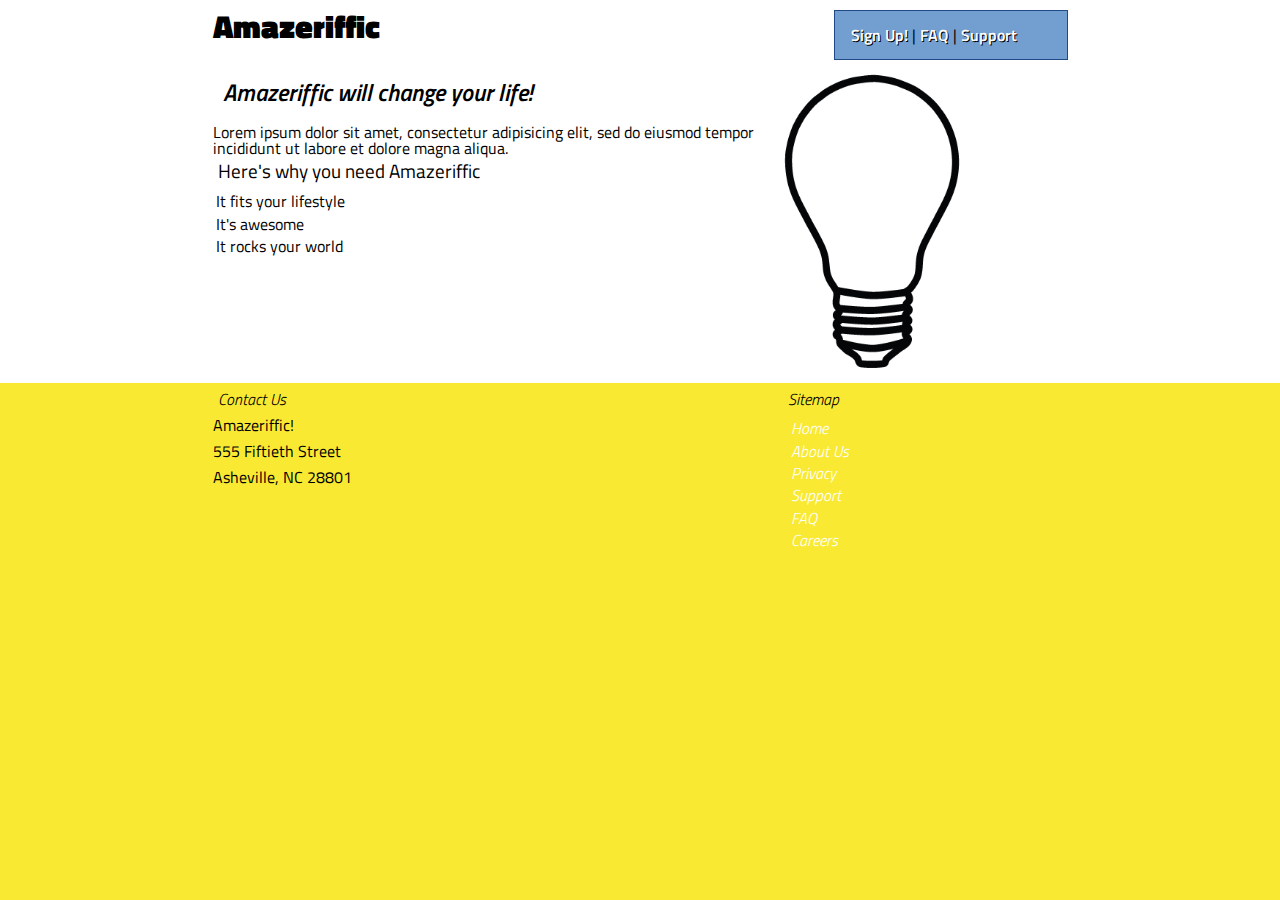
<file: Working/index.html>
<!doctype html>
<html>
  <head>
    <title>Amazeriffic</title>
    <link href="reset.css" rel="stylesheet" type="text/css">
    <link href="https://fonts.googleapis.com/css?family=Titillium+Web:400,900,600italic,300italic" rel="stylesheet" type="text/css">
    <link href="style.css" rel="stylesheet" type="text/css">
  </head>

  <body>
    <header>
      <div class="container">
        <h1>Amazeriffic</h1>
        <nav class="regular">
          <a class="large" href="signup.html">Sign Up!</a> |
          <a class="large" href="faq.html">FAQ</a> |
          <a class="large" href="#">Support</a>
        </nav>
      </div>
    </header>

    <main>
      <div class="container">
        <div class="left">
          <h2>Amazeriffic will change your life!</h2>
          <p>Lorem ipsum dolor sit amet, consectetur adipisicing elit, sed do
             eiusmod tempor incididunt ut labore et dolore magna aliqua.</p>
      
          <h3>Here's why you need Amazeriffic</h3>
          <ul>
            <li>It fits your lifestyle</li>
            <li>It's awesome</li>
            <li>It rocks your world</li>
          </ul>
        </div>

        <div class="right">
          <img src="lightbulb.png">
        </div>
      </div>
    </main>
    
    <footer>
      <div class="container">
        <div class="left">
          <div class="contact">
            <h5>Contact Us</h5>
            <p>Amazeriffic!</p>
            <p>555 Fiftieth Street</p>
            <p>Asheville, NC 28801</p>
          </div>
        </div>
        <div class="sitemap">
          <h5>Sitemap</h5>
          <ul>
            <li><a href="#">Home</a></li>
            <li><a href="#">About Us</a></li>
            <li><a href="#">Privacy</a></li>
            <li><a href="#">Support</a></li>
            <li><a href="faq.html">FAQ</a></li>
            <li><a href="#">Careers</a></li>
          </ul>
        </div>
      </div>
    </footer>
  </body>
</html>
</file>
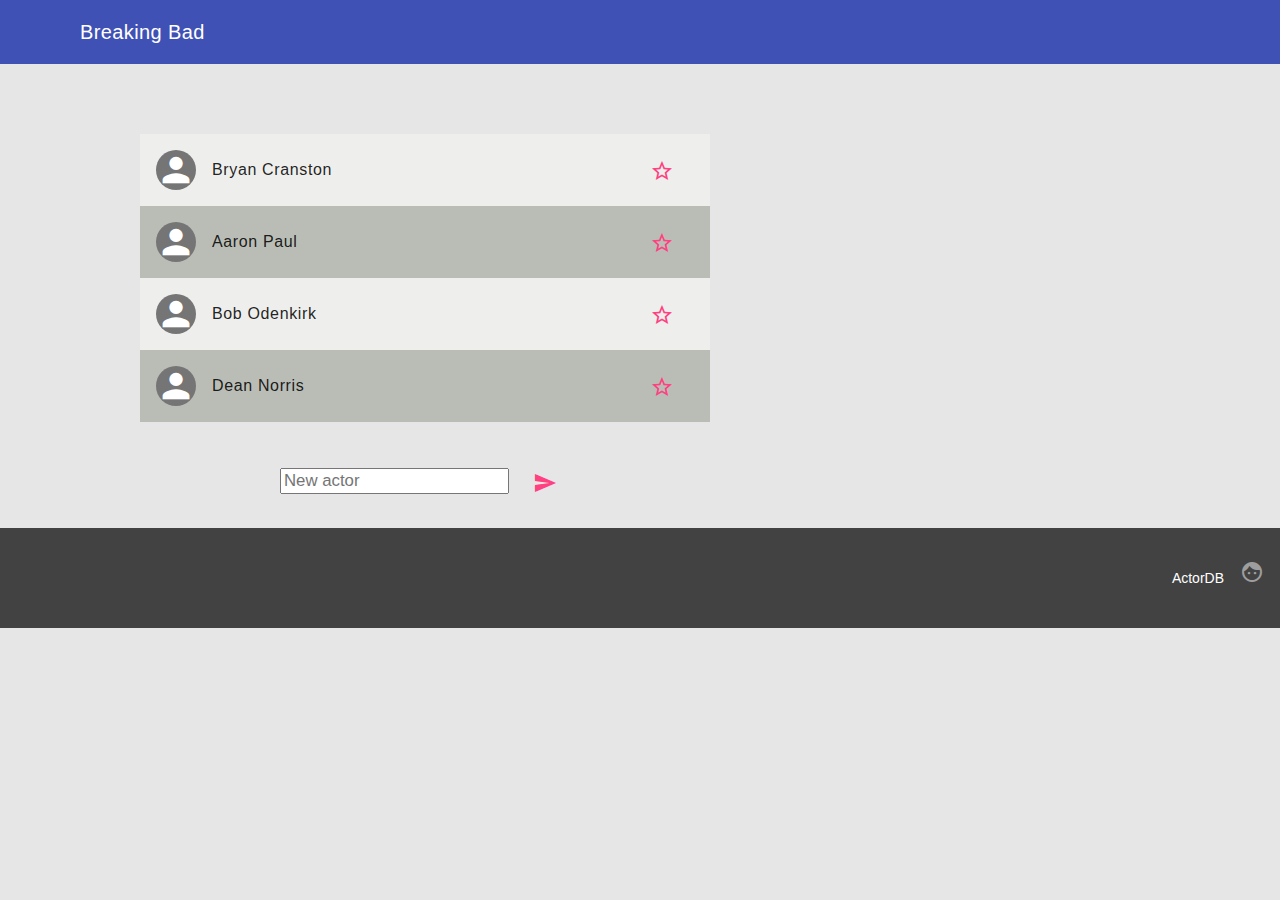
<file: Working/homework4/index.html>
<!doctype html>
<html>
  <head>
    <title>ActorDB :: Breaking Bad</title>
    <link href="reset.css" rel="stylesheet" type="text/css">
    <link href="https://fonts.googleapis.com/icon?family=Material+Icons" rel="stylesheet" type="text/css">
    <link href="mdl/material.min.css" rel="stylesheet" type="text/css">
    <link href="style.css" rel="stylesheet" type="text/css">
  </head>

  <body>
    <div class="mdl-layout mdl-layout--fixed-header mdl-js-layout">
      <header class="mdl-layout__header mdl-layout__header--scroll">
        <div class="mdl-layout__header-row">
          <span class="mdl-layout-title">Breaking Bad</span>
        </div>
      </header>

      <main>
        <div class="actors mdl-list">
          <div class="mdl-list__item">
            <span class="mdl-list__item-primary-content">
              <i class="material-icons mdl-list__item-avatar">person</i>
              <span id="actor1">Bryan Cranston</span>
            </span>
          <button id="star1" class="mdl-button mdl-js-button mdl-button--accent">
            <i id="istar1" class="material-icons">star_border</i>
          </button>
          </div>
          <div class="mdl-list__item">
            <span class="mdl-list__item-primary-content">
              <i class="material-icons mdl-list__item-avatar">person</i>
              <span id="actor2">Aaron Paul</span>
            </span>
          <button id="star2" class="mdl-button mdl-js-button mdl-button--accent">
            <i id="istar2" class="material-icons">star_border</i>
          </button>
          </div>
          <div class="mdl-list__item">
            <span class="mdl-list__item-primary-content">
              <i class="material-icons mdl-list__item-avatar">person</i>
              <span id="actor3">Bob Odenkirk</span>
            </span>
          <button id="star3" class="mdl-button mdl-js-button mdl-button--accent">
            <i id="istar3" class="material-icons">star_border</i>
          </button>
          </div>
          <div class="mdl-list__item">
            <span class="mdl-list__item-primary-content">
              <i class="material-icons mdl-list__item-avatar">person</i>
              <span id="actor4">Dean Norris</span>
            </span>
          <button id="star4" class="mdl-button mdl-js-button mdl-button--accent">
            <i id="istar4" class="material-icons">star_border</i>
          </button>
          </div>
          <div id="container">
          </div>
        </div>

        <div class="form">
          <div class="add-entry">
            <input id="newactor" type="text" placeholder="New actor" />
            <button id="submit" class="mdl-button mdl-js-button mdl-button--accent">
              <i class="material-icons">send</i>
            </button>
          </div>
        </div>
      </main>

      <footer class="mdl-mini-footer">
        <div class="mdl-mini-footer__right-section">
          <div class="mdl-logo">ActorDB</div>
          <i class="material-icons">face</i>
        </div>
      </footer>
    </div>

    <!-- Load JS -->
    <script src="https://code.jquery.com/jquery-2.2.1.min.js"></script>
    <script src="mdl/material.min.js"></script>
    <script src="underscore-min.js"></script>
    <script src="stars.js"></script>
  </body>
</html>
</file>
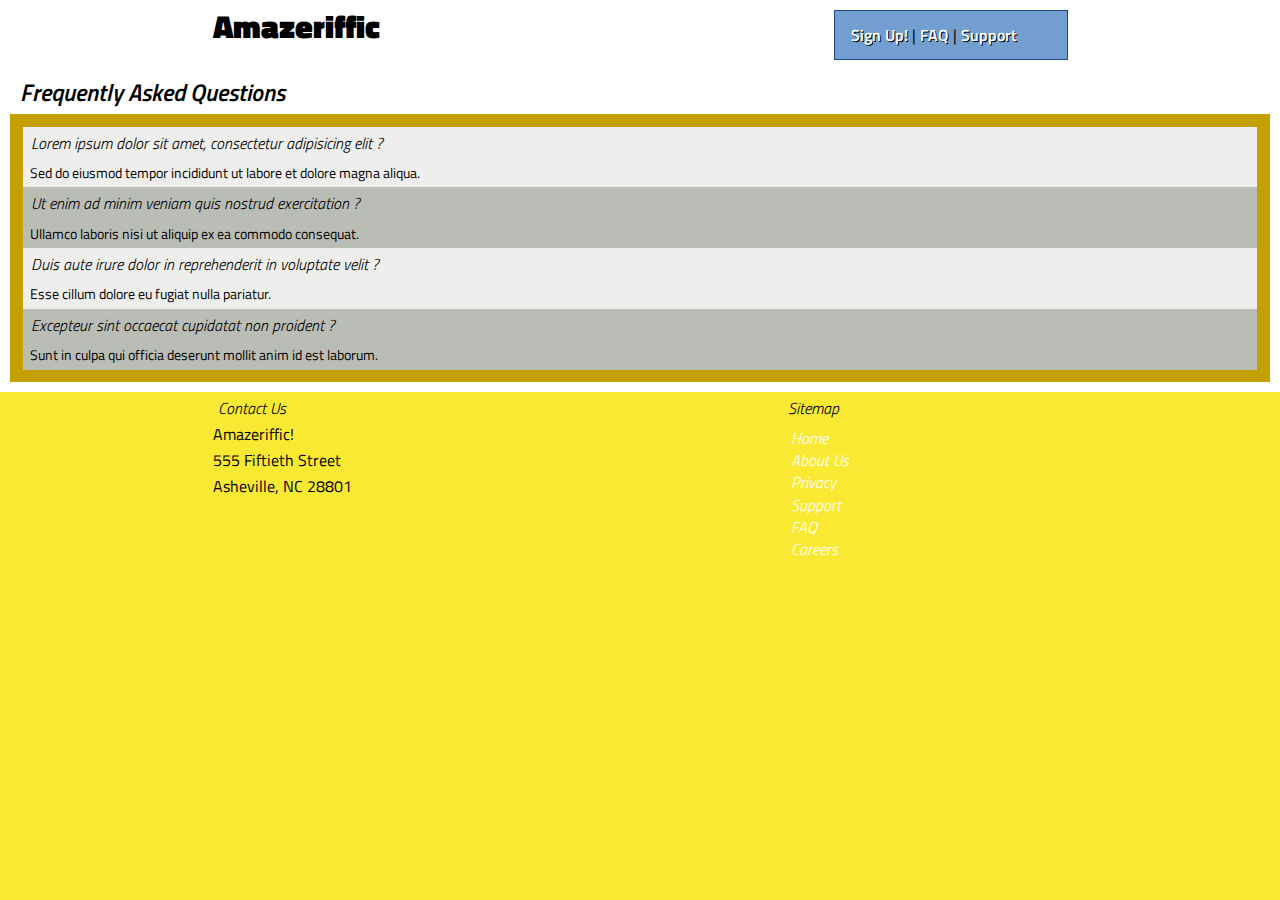
<file: Working/faq.html>
<!doctype html>
<html>
  <head>
    <title>Amazeriffic</title>
    <link href="reset.css" rel="stylesheet" type="text/css">
    <link href="https://fonts.googleapis.com/css?family=Titillium+Web:400,900,600italic,300italic" rel="stylesheet" type="text/css">
    <link href="style.css" rel="stylesheet" type="text/css">
  </head>

  <body>
    <header>
      <div class="container">
        <h1>Amazeriffic</h1>
        <nav class="regular">
          <a href="signup.html">Sign Up!</a> |
          <a href="faq.html">FAQ</a> |
          <a href="#">Support</a>
        </nav>
      </div>
    </header>

    <main>
      <h2>Frequently Asked Questions</h2>
      <div class="content">
        <div class="faq">
          <p class="question">Lorem ipsum dolor sit amet, consectetur adipisicing elit ?</p>
          <p class="answer">Sed do eiusmod tempor incididunt ut labore et dolore magna aliqua.
        </div>
        <div class="faq">
          <p class="question">Ut enim ad minim veniam quis nostrud exercitation ?</p>
          <p class="answer">Ullamco laboris nisi ut aliquip ex ea commodo consequat.</p>
        </div>
        <div class="faq">
          <p class="question">Duis aute irure dolor in reprehenderit in voluptate velit ?</p>
          <p class="answer">Esse cillum dolore eu fugiat nulla pariatur.</p>
        </div>
        <div class="faq">
          <p class="question">Excepteur sint occaecat cupidatat non proident ?</p>
          <p class="answer">Sunt in culpa qui officia deserunt mollit anim id est laborum.</p>
        </div>
      </div>
    </main>
    
    <footer>
      <div class="container">
        <div class="left">
          <div class="contact">
            <h5>Contact Us</h5>
            <p>Amazeriffic!</p>
            <p>555 Fiftieth Street</p>
            <p>Asheville, NC 28801</p>
          </div>
        </div>
        <div class="sitemap">
          <h5>Sitemap</h5>
          <ul>
            <li><a href="index.html">Home</a></li>
            <li><a href="#">About Us</a></li>
            <li><a href="#">Privacy</a></li>
            <li><a href="#">Support</a></li>
            <li><a href="faq.html">FAQ</a></li>
            <li><a href="#">Careers</a></li>
          </ul>
        </div>
      </div>
    </footer>
  </body>
</html>
</file>
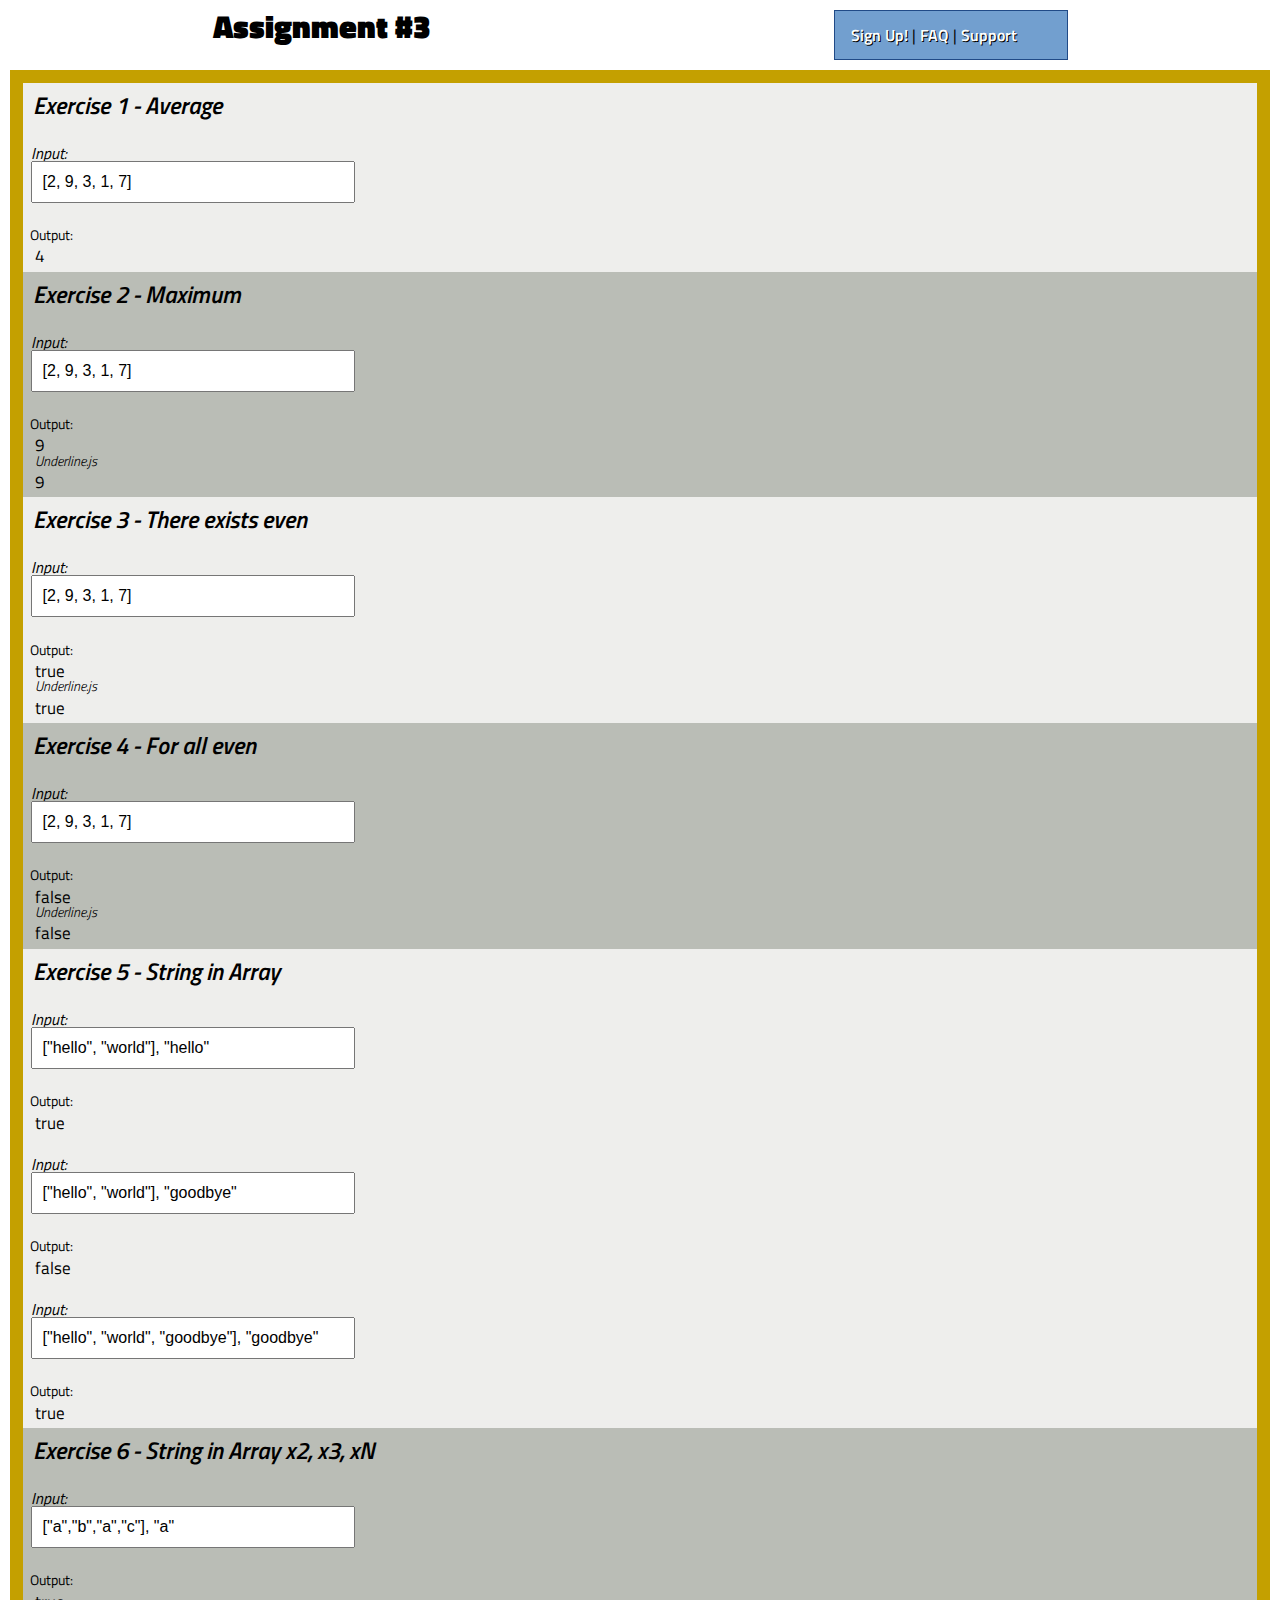
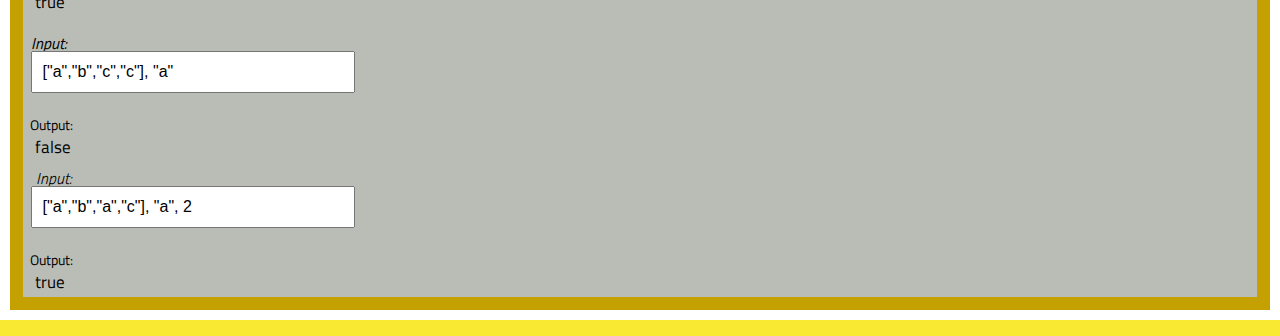
<file: Working/homework3.html>
<!doctype html>
<html>
  <head>
    <title>Assignment3</title>
    <link href="reset.css" rel="stylesheet" type="text/css">
    <link href="https://fonts.googleapis.com/css?family=Titillium+Web:400,900,600italic,300italic" rel="stylesheet" type="text/css">
    <link href="style.css" rel="stylesheet" type="text/css">
  </head>

  <body>
    <header>
      <div class="container">
        <h1>Assignment #3</h1>
        <nav class="regular">
          <a href="signup.html">Sign Up!</a> |
          <a href="faq.html">FAQ</a> |
          <a href="#">Support</a>
        </nav>
      </div>
    </header>

    <main>
      <div class="content">
        <div class="faq">
          <h2>Exercise 1 - Average</h2>
          <div class="question">
              <p>Input:</p>
              <input id="in1" class="form" value="[2, 9, 3, 1, 7]">
          </div>
          <div class="answer">
              <p>Output:</p>
              <h3 id="ex1"></h3>
          </div>
        </div>

        <div class="faq">
          <h2>Exercise 2 - Maximum</h2>
          <div class="question">
              <p>Input:</p>
              <input id="in2" class="form" value="[2, 9, 3, 1, 7]">
          </div>
          <div class="answer">
              <p>Output:</p>
              <h3 id="ex2"></h3>
              <h5>Underline.js</h5>
              <h3 id="ex_2"></h3>
          </div>
        </div>

        <div class="faq">
          <h2>Exercise 3 - There exists even</h2>
          <div class="question">
              <p>Input:</p>
              <input id="in3" class="form" value="[2, 9, 3, 1, 7]">
          </div>
          <div class="answer">
              <p>Output:</p>
              <h3 id="ex3"></h3>
              <h5>Underline.js</h5>
              <h3 id="ex_3"></h3>
          </div>
        </div>

        <div class="faq">
          <h2>Exercise 4 - For all even</h2>
          <div class="question">
              <p>Input:</p>
              <input id="in4" class="form" value="[2, 9, 3, 1, 7]">
          </div>
          <div class="answer">
              <p>Output:</p>
              <h3 id="ex4"></h3>
              <h5>Underline.js</h5>
              <h3 id="ex_4"></h3>
          </div>
        </div>

        <div class="faq">
          <h2>Exercise 5 - String in Array</h2>
          <div class="question">
              <p>Input:</p>
              <input id="in5_1" class="form" value='["hello", "world"], "hello"'>
          </div>
          <div class="answer">
              <p>Output:</p>
              <h3 id="ex5_1"></h3>
          </div>
          <div class="question">
              <p>Input:</p>
              <input id="in5_2" class="form" value='["hello", "world"], "goodbye"'>
          </div>
          <div class="answer">
              <p>Output:</p>
              <h3 id="ex5_2"></h3>
          </div>
          <div class="question">
              <p>Input:</p>
              <input id="in5_3" class="form" value='["hello", "world", "goodbye"], "goodbye"'>
          </div>
          <div class="answer">
              <p>Output:</p>
              <h3 id="ex5_3"></h3>
          </div>
        </div>

        <div class="faq">
          <h2>Exercise 6 - String in Array x2, x3, xN</h2>
          <div class="question">
              <p>Input:</p>
              <input id="in6_1" class="form" value='["a","b","a","c"], "a"'>
          </div>
          <div class="answer">
              <p>Output:</p>
              <h3 id="ex6_1"></h3>
          </div>
          <div class="question">
              <p>Input:</p>
              <input id="in6_2" class="form" value='["a","b","c","c"], "a"'>
          </div>
          <div class="answer">
              <p>Output:</p>
              <h3 id="ex6_2"></h3>
          </div>
          <div class="question">
              <h5>Input:</h5>
              <input id="in6_3" class="form" value='["a","b","a","c"], "a", 2'>
          </div>
          <div class="answer">
              <p>Output:</p>
              <h3 id="ex6_3"></h3>
          </div>
        </div>

      </div>
    </main>

    <footer>
      <script src="jquery-1.12.1.min.js"></script>
      <script src="underscore-min.js"></script>
      <script src="homework3.js"></script>
    </footer>
  </body>
</html>
</file>
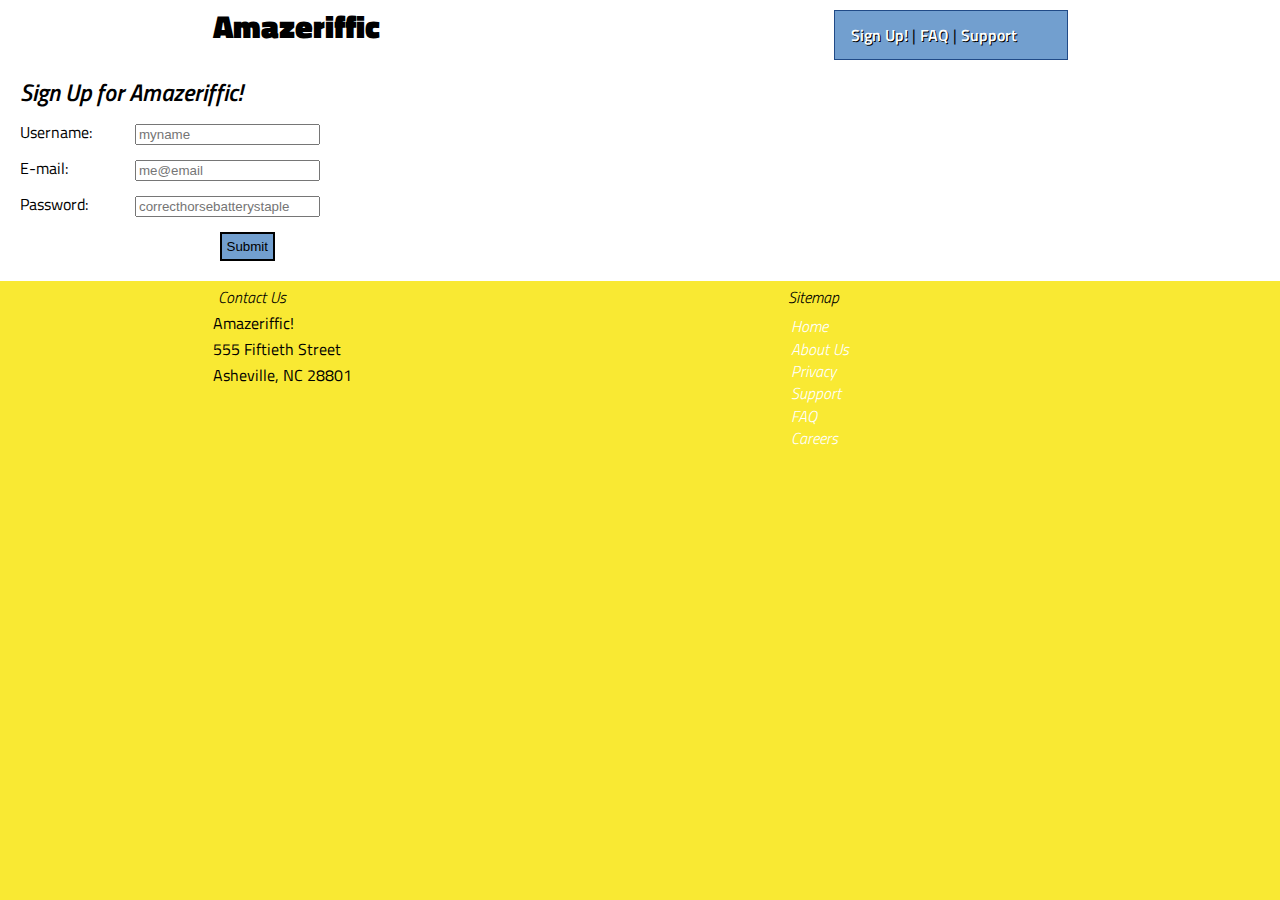
<file: Working/signup.html>
<!doctype html>
<html>
  <head>
    <title>Amazeriffic</title>
    <link href="reset.css" rel="stylesheet" type="text/css">
    <link href="https://fonts.googleapis.com/css?family=Titillium+Web:400,900,600italic,300italic" rel="stylesheet" type="text/css">
    <link href="style.css" rel="stylesheet" type="text/css">
  </head>

  <body>
    <header>
      <div class="container">
        <h1>Amazeriffic</h1>
        <nav class="regular">
          <a href="signup.html">Sign Up!</a> |
          <a href="faq.html">FAQ</a> |
          <a href="#">Support</a>
        </nav>
      </div>
    </header>

    <main>
      <h2>Sign Up for Amazeriffic!</h2>
      <div class="signup">
        <p class="form regular">Username: <input id="username" type="text" placeholder="myname" /></p>
        <p class="form regular">E-mail: <input id="email" type="text" placeholder="me@email" /></p>
        <p class="form regular">Password: <input id="passwd" type="password" placeholder="correcthorsebatterystaple"></p>
        <input id="confirm" class="button" type="submit" />
      </div>
    </main>
    
    <footer>
      <div class="container">
        <div class="left">
          <div class="contact">
            <h5>Contact Us</h5>
            <p>Amazeriffic!</p>
            <p>555 Fiftieth Street</p>
            <p>Asheville, NC 28801</p>
          </div>
        </div>
        <div class="sitemap">
          <h5>Sitemap</h5>
          <ul>
            <li><a href="index.html">Home</a></li>
            <li><a href="#">About Us</a></li>
            <li><a href="#">Privacy</a></li>
            <li><a href="#">Support</a></li>
            <li><a href="faq.html">FAQ</a></li>
            <li><a href="#">Careers</a></li>
          </ul>
        </div>
      </div>
    </footer>
  </body>
</html>
</file>
<file: Working/style.css>
.regular {
  font-family: 'Titillium Web', sans-serif;
  font-weight: 400;
}

.form {
  text-shadow: 2px 2px 2px 2px;
  font-size: 1em;
  padding: 10px;
  width: 300px;
}

input:focus {
  border: 2px solid #555555;
  background-color: #FDFDFD;
}

.button {
  background-color: #729FCF;
  padding: 5px;
  border: 2px solid black;
  color: #000000;
  margin: 10px;
}

.button:hover {
  color: #FFFFFF;
  background-color: #204A87;
  cursor: pointer;
}

.button:active {
  color: #AD7FA8;
}

nav a {
  font-family: 'Titillium Web', sans-serif;
  font-weight: 600;
  color: #FFFFFF;
  text-decoration: none;
  text-shadow: 1px 1px #000000;
}

nav a:hover {
  color: #92C1F6;
  cursor: pointer;
  text-decoration: underline;
}

nav {
  background: #729FCF;
  padding: 1em;
  border: 1px solid #204A87;
}

li {
  padding: 0.2em;
}

li a {
  color: white;
  text-decoration: none;
}

li a:hover {
  color: #F62400;
  cursor: pointer;
  font-style: italic;
}

h1 {
  font-size: 2em;
  font-family: 'Titillium Web', sans-serif;
  font-weight: 900;
  float: left;
  width: 570px;
  margin: 10px 0 0 0;
}

h2 {
  font-size: 1.5em;
  font-family: 'Titillium Web', sans-serif;
  font-style: italic;
  font-weight: 600;
  padding: 10px;
}

h3 {
  font-size: 1.2em;
  font-family: 'Titillium Web', sans-serif;
  font-weight: 400;
  padding: 5px 0 0 5px;
}

h4, h5, li a {
  font-size: 1em;
  font-family: 'Titillium Web', sans-serif;
  font-weight: 300;
  font-style: italic;
  padding: 0 0 0 5px;
}

p, ul {
  font-size: 1em;
  font-family: 'Titillium Web', sans-serif;
  font-weight: 400;
  padding: 10px 0 0 0;
}

.content {
  background: #C4A000;
  padding: 1%;
}

.faq:nth-of-type(odd) {
  background: #EEEEEC;
}

.faq:nth-of-type(odd):hover {
  background: #D7FBA7;
}

.faq:nth-of-type(even) {
  background: #BABDB6;
}

.faq:nth-of-type(even):hover {
  background: #CECEF6;
}

.question {
  font-size: 1em;
  font-family: 'Titillium Web', sans-serif;
  font-weight: 300;
  font-style: italic;
  padding: 0.5em;
}

.answer {
  font-size: 0.9em;
  font-family: 'Titillium Web', sans-serif;
  font-weight: 400;
  padding: 0.5em;
}

.signup {
  width: 275px;
}

.signup input {
  float: right;
}

footer {
  padding: 0.5em;
  font-family: 'Titillium Web', sans-serif;
  font-weight: 300;
  font-size: 1em;
}

img {
  height: 300px;
}

body {
  background: #f9e933;
}

header, main, footer {
  min-width: 855px;
}

header .container, main .container, footer .container {
  max-width: 855px;
  margin: auto;
}

header {
  background: white;
  overflow: auto;
}

header nav {
  float: right;
  width: 200px;
  margin: 10px 0 0 0;
}

main {
  background: white;
  overflow: auto;
  padding: 10px;
}

main .left {
  float: left;
  width: 570px;
}

main .right {
  float: right;
  width: 285px;
}

footer .left {
  float: left;
  width: 570px;
}

footer .sitemap {
  float: right;
  width: 285px;
}
</file>
<file: Working/homework4/style.css>
html body {
  background-color: #E6E6E6;
}

.title {
  font-size: 2em;
  color: #FF0000;
  padding: 5em;
  float: right;
}

.heading {
  font-size: 1.25em;
  margin: 1em 0 0 3em;
}

.mdl-list {
  padding: 5em 0 2em 10em;
}

.mdl-list__item {
  width: 50%;
}

.mdl-list__item:nth-of-type(odd) {
  background: #EEEEEC;
}

.mdl-list__item:nth-of-type(even) {
  background: #BABDB6;
}

.clicked {
  background-color: yellow;
}

.form {
  text-shadow: 2px 2px 2px 2px;
  padding: 1em 1em 2em 20em;
}

input {
  font-size: 1.2em;
}

input:focus {
  border: 2px solid #555555;
  background-color: #FDFDFD;
}
</file>
<file: Working/homework4/mdl/material.min.css>
/**
 * material-design-lite - Material Design Components in CSS, JS and HTML
 * @version v1.1.2
 * @license Apache-2.0
 * @copyright 2015 Google, Inc.
 * @link https://github.com/google/material-design-lite
 */
@charset "UTF-8";html{color:rgba(0,0,0,.87)}::-moz-selection{background:#b3d4fc;text-shadow:none}::selection{background:#b3d4fc;text-shadow:none}hr{display:block;height:1px;border:0;border-top:1px solid #ccc;margin:1em 0;padding:0}audio,canvas,iframe,img,svg,video{vertical-align:middle}fieldset{border:0;margin:0;padding:0}textarea{resize:vertical}.browserupgrade{margin:.2em 0;background:#ccc;color:#000;padding:.2em 0}.hidden{display:none!important}.visuallyhidden{border:0;clip:rect(0 0 0 0);height:1px;margin:-1px;overflow:hidden;padding:0;position:absolute;width:1px}.visuallyhidden.focusable:active,.visuallyhidden.focusable:focus{clip:auto;height:auto;margin:0;overflow:visible;position:static;width:auto}.invisible{visibility:hidden}.clearfix:before,.clearfix:after{content:" ";display:table}.clearfix:after{clear:both}@media print{*,*:before,*:after,*:first-letter{background:transparent!important;color:#000!important;box-shadow:none!important}a,a:visited{text-decoration:underline}a[href]:after{content:" (" attr(href)")"}abbr[title]:after{content:" (" attr(title)")"}a[href^="#"]:after,a[href^="javascript:"]:after{content:""}pre,blockquote{border:1px solid #999;page-break-inside:avoid}thead{display:table-header-group}tr,img{page-break-inside:avoid}img{max-width:100%!important}p,h2,h3{orphans:3;widows:3}h2,h3{page-break-after:avoid}}a,.mdl-accordion,.mdl-button,.mdl-card,.mdl-checkbox,.mdl-dropdown-menu,.mdl-icon-toggle,.mdl-item,.mdl-radio,.mdl-slider,.mdl-switch,.mdl-tabs__tab{-webkit-tap-highlight-color:transparent;-webkit-tap-highlight-color:rgba(255,255,255,0)}html{width:100%;height:100%;-ms-touch-action:manipulation;touch-action:manipulation}body{width:100%;min-height:100%;margin:0}main{display:block}*[hidden]{display:none!important}html,body{font-family:"Helvetica","Arial",sans-serif;font-size:14px;font-weight:400;line-height:20px}h1,h2,h3,h4,h5,h6,p{padding:0}h1 small,h2 small,h3 small,h4 small,h5 small,h6 small{font-family:"Roboto","Helvetica","Arial",sans-serif;font-weight:400;line-height:1.35;letter-spacing:-.02em;opacity:.54;font-size:.6em}h1{font-size:56px;line-height:1.35;letter-spacing:-.02em;margin:24px 0}h1,h2{font-family:"Roboto","Helvetica","Arial",sans-serif;font-weight:400}h2{font-size:45px;line-height:48px}h2,h3{margin:24px 0}h3{font-size:34px;line-height:40px}h3,h4{font-family:"Roboto","Helvetica","Arial",sans-serif;font-weight:400}h4{font-size:24px;line-height:32px;-moz-osx-font-smoothing:grayscale;margin:24px 0 16px}h5{font-size:20px;font-weight:500;line-height:1;letter-spacing:.02em}h5,h6{font-family:"Roboto","Helvetica","Arial",sans-serif;margin:24px 0 16px}h6{font-size:16px;letter-spacing:.04em}h6,p{font-weight:400;line-height:24px}p{font-size:14px;letter-spacing:0;margin:0 0 16px}a{color:#ff4081;font-weight:500}blockquote{font-family:"Roboto","Helvetica","Arial",sans-serif;position:relative;font-size:24px;font-weight:300;font-style:italic;line-height:1.35;letter-spacing:.08em}blockquote:before{position:absolute;left:-.5em;content:'“'}blockquote:after{content:'”';margin-left:-.05em}mark{background-color:#f4ff81}dt{font-weight:700}address{font-size:12px;line-height:1;font-style:normal}address,ul,ol{font-weight:400;letter-spacing:0}ul,ol{font-size:14px;line-height:24px}.mdl-typography--display-4,.mdl-typography--display-4-color-contrast{font-family:"Roboto","Helvetica","Arial",sans-serif;font-size:112px;font-weight:300;line-height:1;letter-spacing:-.04em}.mdl-typography--display-4-color-contrast{opacity:.54}.mdl-typography--display-3,.mdl-typography--display-3-color-contrast{font-family:"Roboto","Helvetica","Arial",sans-serif;font-size:56px;font-weight:400;line-height:1.35;letter-spacing:-.02em}.mdl-typography--display-3-color-contrast{opacity:.54}.mdl-typography--display-2,.mdl-typography--display-2-color-contrast{font-family:"Roboto","Helvetica","Arial",sans-serif;font-size:45px;font-weight:400;line-height:48px}.mdl-typography--display-2-color-contrast{opacity:.54}.mdl-typography--display-1,.mdl-typography--display-1-color-contrast{font-family:"Roboto","Helvetica","Arial",sans-serif;font-size:34px;font-weight:400;line-height:40px}.mdl-typography--display-1-color-contrast{opacity:.54}.mdl-typography--headline,.mdl-typography--headline-color-contrast{font-family:"Roboto","Helvetica","Arial",sans-serif;font-size:24px;font-weight:400;line-height:32px;-moz-osx-font-smoothing:grayscale}.mdl-typography--headline-color-contrast{opacity:.87}.mdl-typography--title,.mdl-typography--title-color-contrast{font-family:"Roboto","Helvetica","Arial",sans-serif;font-size:20px;font-weight:500;line-height:1;letter-spacing:.02em}.mdl-typography--title-color-contrast{opacity:.87}.mdl-typography--subhead,.mdl-typography--subhead-color-contrast{font-family:"Roboto","Helvetica","Arial",sans-serif;font-size:16px;font-weight:400;line-height:24px;letter-spacing:.04em}.mdl-typography--subhead-color-contrast{opacity:.87}.mdl-typography--body-2,.mdl-typography--body-2-color-contrast{font-size:14px;font-weight:700;line-height:24px;letter-spacing:0}.mdl-typography--body-2-color-contrast{opacity:.87}.mdl-typography--body-1,.mdl-typography--body-1-color-contrast{font-size:14px;font-weight:400;line-height:24px;letter-spacing:0}.mdl-typography--body-1-color-contrast{opacity:.87}.mdl-typography--body-2-force-preferred-font,.mdl-typography--body-2-force-preferred-font-color-contrast{font-family:"Roboto","Helvetica","Arial",sans-serif;font-size:14px;font-weight:500;line-height:24px;letter-spacing:0}.mdl-typography--body-2-force-preferred-font-color-contrast{opacity:.87}.mdl-typography--body-1-force-preferred-font,.mdl-typography--body-1-force-preferred-font-color-contrast{font-family:"Roboto","Helvetica","Arial",sans-serif;font-size:14px;font-weight:400;line-height:24px;letter-spacing:0}.mdl-typography--body-1-force-preferred-font-color-contrast{opacity:.87}.mdl-typography--caption,.mdl-typography--caption-force-preferred-font{font-size:12px;font-weight:400;line-height:1;letter-spacing:0}.mdl-typography--caption-force-preferred-font{font-family:"Roboto","Helvetica","Arial",sans-serif}.mdl-typography--caption-color-contrast,.mdl-typography--caption-force-preferred-font-color-contrast{font-size:12px;font-weight:400;line-height:1;letter-spacing:0;opacity:.54}.mdl-typography--caption-force-preferred-font-color-contrast,.mdl-typography--menu{font-family:"Roboto","Helvetica","Arial",sans-serif}.mdl-typography--menu{font-size:14px;font-weight:500;line-height:1;letter-spacing:0}.mdl-typography--menu-color-contrast{opacity:.87}.mdl-typography--menu-color-contrast,.mdl-typography--button,.mdl-typography--button-color-contrast{font-family:"Roboto","Helvetica","Arial",sans-serif;font-size:14px;font-weight:500;line-height:1;letter-spacing:0}.mdl-typography--button,.mdl-typography--button-color-contrast{text-transform:uppercase}.mdl-typography--button-color-contrast{opacity:.87}.mdl-typography--text-left{text-align:left}.mdl-typography--text-right{text-align:right}.mdl-typography--text-center{text-align:center}.mdl-typography--text-justify{text-align:justify}.mdl-typography--text-nowrap{white-space:nowrap}.mdl-typography--text-lowercase{text-transform:lowercase}.mdl-typography--text-uppercase{text-transform:uppercase}.mdl-typography--text-capitalize{text-transform:capitalize}.mdl-typography--font-thin{font-weight:200!important}.mdl-typography--font-light{font-weight:300!important}.mdl-typography--font-regular{font-weight:400!important}.mdl-typography--font-medium{font-weight:500!important}.mdl-typography--font-bold{font-weight:700!important}.mdl-typography--font-black{font-weight:900!important}.material-icons{font-family:'Material Icons';font-weight:400;font-style:normal;font-size:24px;line-height:1;letter-spacing:normal;text-transform:none;display:inline-block;word-wrap:normal;-moz-font-feature-settings:'liga';font-feature-settings:'liga';-webkit-font-feature-settings:'liga';-webkit-font-smoothing:antialiased}.mdl-color-text--red{color:#f44336 !important}.mdl-color--red{background-color:#f44336 !important}.mdl-color-text--red-50{color:#ffebee !important}.mdl-color--red-50{background-color:#ffebee !important}.mdl-color-text--red-100{color:#ffcdd2 !important}.mdl-color--red-100{background-color:#ffcdd2 !important}.mdl-color-text--red-200{color:#ef9a9a !important}.mdl-color--red-200{background-color:#ef9a9a !important}.mdl-color-text--red-300{color:#e57373 !important}.mdl-color--red-300{background-color:#e57373 !important}.mdl-color-text--red-400{color:#ef5350 !important}.mdl-color--red-400{background-color:#ef5350 !important}.mdl-color-text--red-500{color:#f44336 !important}.mdl-color--red-500{background-color:#f44336 !important}.mdl-color-text--red-600{color:#e53935 !important}.mdl-color--red-600{background-color:#e53935 !important}.mdl-color-text--red-700{color:#d32f2f !important}.mdl-color--red-700{background-color:#d32f2f !important}.mdl-color-text--red-800{color:#c62828 !important}.mdl-color--red-800{background-color:#c62828 !important}.mdl-color-text--red-900{color:#b71c1c !important}.mdl-color--red-900{background-color:#b71c1c !important}.mdl-color-text--red-A100{color:#ff8a80 !important}.mdl-color--red-A100{background-color:#ff8a80 !important}.mdl-color-text--red-A200{color:#ff5252 !important}.mdl-color--red-A200{background-color:#ff5252 !important}.mdl-color-text--red-A400{color:#ff1744 !important}.mdl-color--red-A400{background-color:#ff1744 !important}.mdl-color-text--red-A700{color:#d50000 !important}.mdl-color--red-A700{background-color:#d50000 !important}.mdl-color-text--pink{color:#e91e63 !important}.mdl-color--pink{background-color:#e91e63 !important}.mdl-color-text--pink-50{color:#fce4ec !important}.mdl-color--pink-50{background-color:#fce4ec !important}.mdl-color-text--pink-100{color:#f8bbd0 !important}.mdl-color--pink-100{background-color:#f8bbd0 !important}.mdl-color-text--pink-200{color:#f48fb1 !important}.mdl-color--pink-200{background-color:#f48fb1 !important}.mdl-color-text--pink-300{color:#f06292 !important}.mdl-color--pink-300{background-color:#f06292 !important}.mdl-color-text--pink-400{color:#ec407a !important}.mdl-color--pink-400{background-color:#ec407a !important}.mdl-color-text--pink-500{color:#e91e63 !important}.mdl-color--pink-500{background-color:#e91e63 !important}.mdl-color-text--pink-600{color:#d81b60 !important}.mdl-color--pink-600{background-color:#d81b60 !important}.mdl-color-text--pink-700{color:#c2185b !important}.mdl-color--pink-700{background-color:#c2185b !important}.mdl-color-text--pink-800{color:#ad1457 !important}.mdl-color--pink-800{background-color:#ad1457 !important}.mdl-color-text--pink-900{color:#880e4f !important}.mdl-color--pink-900{background-color:#880e4f !important}.mdl-color-text--pink-A100{color:#ff80ab !important}.mdl-color--pink-A100{background-color:#ff80ab !important}.mdl-color-text--pink-A200{color:#ff4081 !important}.mdl-color--pink-A200{background-color:#ff4081 !important}.mdl-color-text--pink-A400{color:#f50057 !important}.mdl-color--pink-A400{background-color:#f50057 !important}.mdl-color-text--pink-A700{color:#c51162 !important}.mdl-color--pink-A700{background-color:#c51162 !important}.mdl-color-text--purple{color:#9c27b0 !important}.mdl-color--purple{background-color:#9c27b0 !important}.mdl-color-text--purple-50{color:#f3e5f5 !important}.mdl-color--purple-50{background-color:#f3e5f5 !important}.mdl-color-text--purple-100{color:#e1bee7 !important}.mdl-color--purple-100{background-color:#e1bee7 !important}.mdl-color-text--purple-200{color:#ce93d8 !important}.mdl-color--purple-200{background-color:#ce93d8 !important}.mdl-color-text--purple-300{color:#ba68c8 !important}.mdl-color--purple-300{background-color:#ba68c8 !important}.mdl-color-text--purple-400{color:#ab47bc !important}.mdl-color--purple-400{background-color:#ab47bc !important}.mdl-color-text--purple-500{color:#9c27b0 !important}.mdl-color--purple-500{background-color:#9c27b0 !important}.mdl-color-text--purple-600{color:#8e24aa !important}.mdl-color--purple-600{background-color:#8e24aa !important}.mdl-color-text--purple-700{color:#7b1fa2 !important}.mdl-color--purple-700{background-color:#7b1fa2 !important}.mdl-color-text--purple-800{color:#6a1b9a !important}.mdl-color--purple-800{background-color:#6a1b9a !important}.mdl-color-text--purple-900{color:#4a148c !important}.mdl-color--purple-900{background-color:#4a148c !important}.mdl-color-text--purple-A100{color:#ea80fc !important}.mdl-color--purple-A100{background-color:#ea80fc !important}.mdl-color-text--purple-A200{color:#e040fb !important}.mdl-color--purple-A200{background-color:#e040fb !important}.mdl-color-text--purple-A400{color:#d500f9 !important}.mdl-color--purple-A400{background-color:#d500f9 !important}.mdl-color-text--purple-A700{color:#a0f !important}.mdl-color--purple-A700{background-color:#a0f !important}.mdl-color-text--deep-purple{color:#673ab7 !important}.mdl-color--deep-purple{background-color:#673ab7 !important}.mdl-color-text--deep-purple-50{color:#ede7f6 !important}.mdl-color--deep-purple-50{background-color:#ede7f6 !important}.mdl-color-text--deep-purple-100{color:#d1c4e9 !important}.mdl-color--deep-purple-100{background-color:#d1c4e9 !important}.mdl-color-text--deep-purple-200{color:#b39ddb !important}.mdl-color--deep-purple-200{background-color:#b39ddb !important}.mdl-color-text--deep-purple-300{color:#9575cd !important}.mdl-color--deep-purple-300{background-color:#9575cd !important}.mdl-color-text--deep-purple-400{color:#7e57c2 !important}.mdl-color--deep-purple-400{background-color:#7e57c2 !important}.mdl-color-text--deep-purple-500{color:#673ab7 !important}.mdl-color--deep-purple-500{background-color:#673ab7 !important}.mdl-color-text--deep-purple-600{color:#5e35b1 !important}.mdl-color--deep-purple-600{background-color:#5e35b1 !important}.mdl-color-text--deep-purple-700{color:#512da8 !important}.mdl-color--deep-purple-700{background-color:#512da8 !important}.mdl-color-text--deep-purple-800{color:#4527a0 !important}.mdl-color--deep-purple-800{background-color:#4527a0 !important}.mdl-color-text--deep-purple-900{color:#311b92 !important}.mdl-color--deep-purple-900{background-color:#311b92 !important}.mdl-color-text--deep-purple-A100{color:#b388ff !important}.mdl-color--deep-purple-A100{background-color:#b388ff !important}.mdl-color-text--deep-purple-A200{color:#7c4dff !important}.mdl-color--deep-purple-A200{background-color:#7c4dff !important}.mdl-color-text--deep-purple-A400{color:#651fff !important}.mdl-color--deep-purple-A400{background-color:#651fff !important}.mdl-color-text--deep-purple-A700{color:#6200ea !important}.mdl-color--deep-purple-A700{background-color:#6200ea !important}.mdl-color-text--indigo{color:#3f51b5 !important}.mdl-color--indigo{background-color:#3f51b5 !important}.mdl-color-text--indigo-50{color:#e8eaf6 !important}.mdl-color--indigo-50{background-color:#e8eaf6 !important}.mdl-color-text--indigo-100{color:#c5cae9 !important}.mdl-color--indigo-100{background-color:#c5cae9 !important}.mdl-color-text--indigo-200{color:#9fa8da !important}.mdl-color--indigo-200{background-color:#9fa8da !important}.mdl-color-text--indigo-300{color:#7986cb !important}.mdl-color--indigo-300{background-color:#7986cb !important}.mdl-color-text--indigo-400{color:#5c6bc0 !important}.mdl-color--indigo-400{background-color:#5c6bc0 !important}.mdl-color-text--indigo-500{color:#3f51b5 !important}.mdl-color--indigo-500{background-color:#3f51b5 !important}.mdl-color-text--indigo-600{color:#3949ab !important}.mdl-color--indigo-600{background-color:#3949ab !important}.mdl-color-text--indigo-700{color:#303f9f !important}.mdl-color--indigo-700{background-color:#303f9f !important}.mdl-color-text--indigo-800{color:#283593 !important}.mdl-color--indigo-800{background-color:#283593 !important}.mdl-color-text--indigo-900{color:#1a237e !important}.mdl-color--indigo-900{background-color:#1a237e !important}.mdl-color-text--indigo-A100{color:#8c9eff !important}.mdl-color--indigo-A100{background-color:#8c9eff !important}.mdl-color-text--indigo-A200{color:#536dfe !important}.mdl-color--indigo-A200{background-color:#536dfe !important}.mdl-color-text--indigo-A400{color:#3d5afe !important}.mdl-color--indigo-A400{background-color:#3d5afe !important}.mdl-color-text--indigo-A700{color:#304ffe !important}.mdl-color--indigo-A700{background-color:#304ffe !important}.mdl-color-text--blue{color:#2196f3 !important}.mdl-color--blue{background-color:#2196f3 !important}.mdl-color-text--blue-50{color:#e3f2fd !important}.mdl-color--blue-50{background-color:#e3f2fd !important}.mdl-color-text--blue-100{color:#bbdefb !important}.mdl-color--blue-100{background-color:#bbdefb !important}.mdl-color-text--blue-200{color:#90caf9 !important}.mdl-color--blue-200{background-color:#90caf9 !important}.mdl-color-text--blue-300{color:#64b5f6 !important}.mdl-color--blue-300{background-color:#64b5f6 !important}.mdl-color-text--blue-400{color:#42a5f5 !important}.mdl-color--blue-400{background-color:#42a5f5 !important}.mdl-color-text--blue-500{color:#2196f3 !important}.mdl-color--blue-500{background-color:#2196f3 !important}.mdl-color-text--blue-600{color:#1e88e5 !important}.mdl-color--blue-600{background-color:#1e88e5 !important}.mdl-color-text--blue-700{color:#1976d2 !important}.mdl-color--blue-700{background-color:#1976d2 !important}.mdl-color-text--blue-800{color:#1565c0 !important}.mdl-color--blue-800{background-color:#1565c0 !important}.mdl-color-text--blue-900{color:#0d47a1 !important}.mdl-color--blue-900{background-color:#0d47a1 !important}.mdl-color-text--blue-A100{color:#82b1ff !important}.mdl-color--blue-A100{background-color:#82b1ff !important}.mdl-color-text--blue-A200{color:#448aff !important}.mdl-color--blue-A200{background-color:#448aff !important}.mdl-color-text--blue-A400{color:#2979ff !important}.mdl-color--blue-A400{background-color:#2979ff !important}.mdl-color-text--blue-A700{color:#2962ff !important}.mdl-color--blue-A700{background-color:#2962ff !important}.mdl-color-text--light-blue{color:#03a9f4 !important}.mdl-color--light-blue{background-color:#03a9f4 !important}.mdl-color-text--light-blue-50{color:#e1f5fe !important}.mdl-color--light-blue-50{background-color:#e1f5fe !important}.mdl-color-text--light-blue-100{color:#b3e5fc !important}.mdl-color--light-blue-100{background-color:#b3e5fc !important}.mdl-color-text--light-blue-200{color:#81d4fa !important}.mdl-color--light-blue-200{background-color:#81d4fa !important}.mdl-color-text--light-blue-300{color:#4fc3f7 !important}.mdl-color--light-blue-300{background-color:#4fc3f7 !important}.mdl-color-text--light-blue-400{color:#29b6f6 !important}.mdl-color--light-blue-400{background-color:#29b6f6 !important}.mdl-color-text--light-blue-500{color:#03a9f4 !important}.mdl-color--light-blue-500{background-color:#03a9f4 !important}.mdl-color-text--light-blue-600{color:#039be5 !important}.mdl-color--light-blue-600{background-color:#039be5 !important}.mdl-color-text--light-blue-700{color:#0288d1 !important}.mdl-color--light-blue-700{background-color:#0288d1 !important}.mdl-color-text--light-blue-800{color:#0277bd !important}.mdl-color--light-blue-800{background-color:#0277bd !important}.mdl-color-text--light-blue-900{color:#01579b !important}.mdl-color--light-blue-900{background-color:#01579b !important}.mdl-color-text--light-blue-A100{color:#80d8ff !important}.mdl-color--light-blue-A100{background-color:#80d8ff !important}.mdl-color-text--light-blue-A200{color:#40c4ff !important}.mdl-color--light-blue-A200{background-color:#40c4ff !important}.mdl-color-text--light-blue-A400{color:#00b0ff !important}.mdl-color--light-blue-A400{background-color:#00b0ff !important}.mdl-color-text--light-blue-A700{color:#0091ea !important}.mdl-color--light-blue-A700{background-color:#0091ea !important}.mdl-color-text--cyan{color:#00bcd4 !important}.mdl-color--cyan{background-color:#00bcd4 !important}.mdl-color-text--cyan-50{color:#e0f7fa !important}.mdl-color--cyan-50{background-color:#e0f7fa !important}.mdl-color-text--cyan-100{color:#b2ebf2 !important}.mdl-color--cyan-100{background-color:#b2ebf2 !important}.mdl-color-text--cyan-200{color:#80deea !important}.mdl-color--cyan-200{background-color:#80deea !important}.mdl-color-text--cyan-300{color:#4dd0e1 !important}.mdl-color--cyan-300{background-color:#4dd0e1 !important}.mdl-color-text--cyan-400{color:#26c6da !important}.mdl-color--cyan-400{background-color:#26c6da !important}.mdl-color-text--cyan-500{color:#00bcd4 !important}.mdl-color--cyan-500{background-color:#00bcd4 !important}.mdl-color-text--cyan-600{color:#00acc1 !important}.mdl-color--cyan-600{background-color:#00acc1 !important}.mdl-color-text--cyan-700{color:#0097a7 !important}.mdl-color--cyan-700{background-color:#0097a7 !important}.mdl-color-text--cyan-800{color:#00838f !important}.mdl-color--cyan-800{background-color:#00838f !important}.mdl-color-text--cyan-900{color:#006064 !important}.mdl-color--cyan-900{background-color:#006064 !important}.mdl-color-text--cyan-A100{color:#84ffff !important}.mdl-color--cyan-A100{background-color:#84ffff !important}.mdl-color-text--cyan-A200{color:#18ffff !important}.mdl-color--cyan-A200{background-color:#18ffff !important}.mdl-color-text--cyan-A400{color:#00e5ff !important}.mdl-color--cyan-A400{background-color:#00e5ff !important}.mdl-color-text--cyan-A700{color:#00b8d4 !important}.mdl-color--cyan-A700{background-color:#00b8d4 !important}.mdl-color-text--teal{color:#009688 !important}.mdl-color--teal{background-color:#009688 !important}.mdl-color-text--teal-50{color:#e0f2f1 !important}.mdl-color--teal-50{background-color:#e0f2f1 !important}.mdl-color-text--teal-100{color:#b2dfdb !important}.mdl-color--teal-100{background-color:#b2dfdb !important}.mdl-color-text--teal-200{color:#80cbc4 !important}.mdl-color--teal-200{background-color:#80cbc4 !important}.mdl-color-text--teal-300{color:#4db6ac !important}.mdl-color--teal-300{background-color:#4db6ac !important}.mdl-color-text--teal-400{color:#26a69a !important}.mdl-color--teal-400{background-color:#26a69a !important}.mdl-color-text--teal-500{color:#009688 !important}.mdl-color--teal-500{background-color:#009688 !important}.mdl-color-text--teal-600{color:#00897b !important}.mdl-color--teal-600{background-color:#00897b !important}.mdl-color-text--teal-700{color:#00796b !important}.mdl-color--teal-700{background-color:#00796b !important}.mdl-color-text--teal-800{color:#00695c !important}.mdl-color--teal-800{background-color:#00695c !important}.mdl-color-text--teal-900{color:#004d40 !important}.mdl-color--teal-900{background-color:#004d40 !important}.mdl-color-text--teal-A100{color:#a7ffeb !important}.mdl-color--teal-A100{background-color:#a7ffeb !important}.mdl-color-text--teal-A200{color:#64ffda !important}.mdl-color--teal-A200{background-color:#64ffda !important}.mdl-color-text--teal-A400{color:#1de9b6 !important}.mdl-color--teal-A400{background-color:#1de9b6 !important}.mdl-color-text--teal-A700{color:#00bfa5 !important}.mdl-color--teal-A700{background-color:#00bfa5 !important}.mdl-color-text--green{color:#4caf50 !important}.mdl-color--green{background-color:#4caf50 !important}.mdl-color-text--green-50{color:#e8f5e9 !important}.mdl-color--green-50{background-color:#e8f5e9 !important}.mdl-color-text--green-100{color:#c8e6c9 !important}.mdl-color--green-100{background-color:#c8e6c9 !important}.mdl-color-text--green-200{color:#a5d6a7 !important}.mdl-color--green-200{background-color:#a5d6a7 !important}.mdl-color-text--green-300{color:#81c784 !important}.mdl-color--green-300{background-color:#81c784 !important}.mdl-color-text--green-400{color:#66bb6a !important}.mdl-color--green-400{background-color:#66bb6a !important}.mdl-color-text--green-500{color:#4caf50 !important}.mdl-color--green-500{background-color:#4caf50 !important}.mdl-color-text--green-600{color:#43a047 !important}.mdl-color--green-600{background-color:#43a047 !important}.mdl-color-text--green-700{color:#388e3c !important}.mdl-color--green-700{background-color:#388e3c !important}.mdl-color-text--green-800{color:#2e7d32 !important}.mdl-color--green-800{background-color:#2e7d32 !important}.mdl-color-text--green-900{color:#1b5e20 !important}.mdl-color--green-900{background-color:#1b5e20 !important}.mdl-color-text--green-A100{color:#b9f6ca !important}.mdl-color--green-A100{background-color:#b9f6ca !important}.mdl-color-text--green-A200{color:#69f0ae !important}.mdl-color--green-A200{background-color:#69f0ae !important}.mdl-color-text--green-A400{color:#00e676 !important}.mdl-color--green-A400{background-color:#00e676 !important}.mdl-color-text--green-A700{color:#00c853 !important}.mdl-color--green-A700{background-color:#00c853 !important}.mdl-color-text--light-green{color:#8bc34a !important}.mdl-color--light-green{background-color:#8bc34a !important}.mdl-color-text--light-green-50{color:#f1f8e9 !important}.mdl-color--light-green-50{background-color:#f1f8e9 !important}.mdl-color-text--light-green-100{color:#dcedc8 !important}.mdl-color--light-green-100{background-color:#dcedc8 !important}.mdl-color-text--light-green-200{color:#c5e1a5 !important}.mdl-color--light-green-200{background-color:#c5e1a5 !important}.mdl-color-text--light-green-300{color:#aed581 !important}.mdl-color--light-green-300{background-color:#aed581 !important}.mdl-color-text--light-green-400{color:#9ccc65 !important}.mdl-color--light-green-400{background-color:#9ccc65 !important}.mdl-color-text--light-green-500{color:#8bc34a !important}.mdl-color--light-green-500{background-color:#8bc34a !important}.mdl-color-text--light-green-600{color:#7cb342 !important}.mdl-color--light-green-600{background-color:#7cb342 !important}.mdl-color-text--light-green-700{color:#689f38 !important}.mdl-color--light-green-700{background-color:#689f38 !important}.mdl-color-text--light-green-800{color:#558b2f !important}.mdl-color--light-green-800{background-color:#558b2f !important}.mdl-color-text--light-green-900{color:#33691e !important}.mdl-color--light-green-900{background-color:#33691e !important}.mdl-color-text--light-green-A100{color:#ccff90 !important}.mdl-color--light-green-A100{background-color:#ccff90 !important}.mdl-color-text--light-green-A200{color:#b2ff59 !important}.mdl-color--light-green-A200{background-color:#b2ff59 !important}.mdl-color-text--light-green-A400{color:#76ff03 !important}.mdl-color--light-green-A400{background-color:#76ff03 !important}.mdl-color-text--light-green-A700{color:#64dd17 !important}.mdl-color--light-green-A700{background-color:#64dd17 !important}.mdl-color-text--lime{color:#cddc39 !important}.mdl-color--lime{background-color:#cddc39 !important}.mdl-color-text--lime-50{color:#f9fbe7 !important}.mdl-color--lime-50{background-color:#f9fbe7 !important}.mdl-color-text--lime-100{color:#f0f4c3 !important}.mdl-color--lime-100{background-color:#f0f4c3 !important}.mdl-color-text--lime-200{color:#e6ee9c !important}.mdl-color--lime-200{background-color:#e6ee9c !important}.mdl-color-text--lime-300{color:#dce775 !important}.mdl-color--lime-300{background-color:#dce775 !important}.mdl-color-text--lime-400{color:#d4e157 !important}.mdl-color--lime-400{background-color:#d4e157 !important}.mdl-color-text--lime-500{color:#cddc39 !important}.mdl-color--lime-500{background-color:#cddc39 !important}.mdl-color-text--lime-600{color:#c0ca33 !important}.mdl-color--lime-600{background-color:#c0ca33 !important}.mdl-color-text--lime-700{color:#afb42b !important}.mdl-color--lime-700{background-color:#afb42b !important}.mdl-color-text--lime-800{color:#9e9d24 !important}.mdl-color--lime-800{background-color:#9e9d24 !important}.mdl-color-text--lime-900{color:#827717 !important}.mdl-color--lime-900{background-color:#827717 !important}.mdl-color-text--lime-A100{color:#f4ff81 !important}.mdl-color--lime-A100{background-color:#f4ff81 !important}.mdl-color-text--lime-A200{color:#eeff41 !important}.mdl-color--lime-A200{background-color:#eeff41 !important}.mdl-color-text--lime-A400{color:#c6ff00 !important}.mdl-color--lime-A400{background-color:#c6ff00 !important}.mdl-color-text--lime-A700{color:#aeea00 !important}.mdl-color--lime-A700{background-color:#aeea00 !important}.mdl-color-text--yellow{color:#ffeb3b !important}.mdl-color--yellow{background-color:#ffeb3b !important}.mdl-color-text--yellow-50{color:#fffde7 !important}.mdl-color--yellow-50{background-color:#fffde7 !important}.mdl-color-text--yellow-100{color:#fff9c4 !important}.mdl-color--yellow-100{background-color:#fff9c4 !important}.mdl-color-text--yellow-200{color:#fff59d !important}.mdl-color--yellow-200{background-color:#fff59d !important}.mdl-color-text--yellow-300{color:#fff176 !important}.mdl-color--yellow-300{background-color:#fff176 !important}.mdl-color-text--yellow-400{color:#ffee58 !important}.mdl-color--yellow-400{background-color:#ffee58 !important}.mdl-color-text--yellow-500{color:#ffeb3b !important}.mdl-color--yellow-500{background-color:#ffeb3b !important}.mdl-color-text--yellow-600{color:#fdd835 !important}.mdl-color--yellow-600{background-color:#fdd835 !important}.mdl-color-text--yellow-700{color:#fbc02d !important}.mdl-color--yellow-700{background-color:#fbc02d !important}.mdl-color-text--yellow-800{color:#f9a825 !important}.mdl-color--yellow-800{background-color:#f9a825 !important}.mdl-color-text--yellow-900{color:#f57f17 !important}.mdl-color--yellow-900{background-color:#f57f17 !important}.mdl-color-text--yellow-A100{color:#ffff8d !important}.mdl-color--yellow-A100{background-color:#ffff8d !important}.mdl-color-text--yellow-A200{color:#ff0 !important}.mdl-color--yellow-A200{background-color:#ff0 !important}.mdl-color-text--yellow-A400{color:#ffea00 !important}.mdl-color--yellow-A400{background-color:#ffea00 !important}.mdl-color-text--yellow-A700{color:#ffd600 !important}.mdl-color--yellow-A700{background-color:#ffd600 !important}.mdl-color-text--amber{color:#ffc107 !important}.mdl-color--amber{background-color:#ffc107 !important}.mdl-color-text--amber-50{color:#fff8e1 !important}.mdl-color--amber-50{background-color:#fff8e1 !important}.mdl-color-text--amber-100{color:#ffecb3 !important}.mdl-color--amber-100{background-color:#ffecb3 !important}.mdl-color-text--amber-200{color:#ffe082 !important}.mdl-color--amber-200{background-color:#ffe082 !important}.mdl-color-text--amber-300{color:#ffd54f !important}.mdl-color--amber-300{background-color:#ffd54f !important}.mdl-color-text--amber-400{color:#ffca28 !important}.mdl-color--amber-400{background-color:#ffca28 !important}.mdl-color-text--amber-500{color:#ffc107 !important}.mdl-color--amber-500{background-color:#ffc107 !important}.mdl-color-text--amber-600{color:#ffb300 !important}.mdl-color--amber-600{background-color:#ffb300 !important}.mdl-color-text--amber-700{color:#ffa000 !important}.mdl-color--amber-700{background-color:#ffa000 !important}.mdl-color-text--amber-800{color:#ff8f00 !important}.mdl-color--amber-800{background-color:#ff8f00 !important}.mdl-color-text--amber-900{color:#ff6f00 !important}.mdl-color--amber-900{background-color:#ff6f00 !important}.mdl-color-text--amber-A100{color:#ffe57f !important}.mdl-color--amber-A100{background-color:#ffe57f !important}.mdl-color-text--amber-A200{color:#ffd740 !important}.mdl-color--amber-A200{background-color:#ffd740 !important}.mdl-color-text--amber-A400{color:#ffc400 !important}.mdl-color--amber-A400{background-color:#ffc400 !important}.mdl-color-text--amber-A700{color:#ffab00 !important}.mdl-color--amber-A700{background-color:#ffab00 !important}.mdl-color-text--orange{color:#ff9800 !important}.mdl-color--orange{background-color:#ff9800 !important}.mdl-color-text--orange-50{color:#fff3e0 !important}.mdl-color--orange-50{background-color:#fff3e0 !important}.mdl-color-text--orange-100{color:#ffe0b2 !important}.mdl-color--orange-100{background-color:#ffe0b2 !important}.mdl-color-text--orange-200{color:#ffcc80 !important}.mdl-color--orange-200{background-color:#ffcc80 !important}.mdl-color-text--orange-300{color:#ffb74d !important}.mdl-color--orange-300{background-color:#ffb74d !important}.mdl-color-text--orange-400{color:#ffa726 !important}.mdl-color--orange-400{background-color:#ffa726 !important}.mdl-color-text--orange-500{color:#ff9800 !important}.mdl-color--orange-500{background-color:#ff9800 !important}.mdl-color-text--orange-600{color:#fb8c00 !important}.mdl-color--orange-600{background-color:#fb8c00 !important}.mdl-color-text--orange-700{color:#f57c00 !important}.mdl-color--orange-700{background-color:#f57c00 !important}.mdl-color-text--orange-800{color:#ef6c00 !important}.mdl-color--orange-800{background-color:#ef6c00 !important}.mdl-color-text--orange-900{color:#e65100 !important}.mdl-color--orange-900{background-color:#e65100 !important}.mdl-color-text--orange-A100{color:#ffd180 !important}.mdl-color--orange-A100{background-color:#ffd180 !important}.mdl-color-text--orange-A200{color:#ffab40 !important}.mdl-color--orange-A200{background-color:#ffab40 !important}.mdl-color-text--orange-A400{color:#ff9100 !important}.mdl-color--orange-A400{background-color:#ff9100 !important}.mdl-color-text--orange-A700{color:#ff6d00 !important}.mdl-color--orange-A700{background-color:#ff6d00 !important}.mdl-color-text--deep-orange{color:#ff5722 !important}.mdl-color--deep-orange{background-color:#ff5722 !important}.mdl-color-text--deep-orange-50{color:#fbe9e7 !important}.mdl-color--deep-orange-50{background-color:#fbe9e7 !important}.mdl-color-text--deep-orange-100{color:#ffccbc !important}.mdl-color--deep-orange-100{background-color:#ffccbc !important}.mdl-color-text--deep-orange-200{color:#ffab91 !important}.mdl-color--deep-orange-200{background-color:#ffab91 !important}.mdl-color-text--deep-orange-300{color:#ff8a65 !important}.mdl-color--deep-orange-300{background-color:#ff8a65 !important}.mdl-color-text--deep-orange-400{color:#ff7043 !important}.mdl-color--deep-orange-400{background-color:#ff7043 !important}.mdl-color-text--deep-orange-500{color:#ff5722 !important}.mdl-color--deep-orange-500{background-color:#ff5722 !important}.mdl-color-text--deep-orange-600{color:#f4511e !important}.mdl-color--deep-orange-600{background-color:#f4511e !important}.mdl-color-text--deep-orange-700{color:#e64a19 !important}.mdl-color--deep-orange-700{background-color:#e64a19 !important}.mdl-color-text--deep-orange-800{color:#d84315 !important}.mdl-color--deep-orange-800{background-color:#d84315 !important}.mdl-color-text--deep-orange-900{color:#bf360c !important}.mdl-color--deep-orange-900{background-color:#bf360c !important}.mdl-color-text--deep-orange-A100{color:#ff9e80 !important}.mdl-color--deep-orange-A100{background-color:#ff9e80 !important}.mdl-color-text--deep-orange-A200{color:#ff6e40 !important}.mdl-color--deep-orange-A200{background-color:#ff6e40 !important}.mdl-color-text--deep-orange-A400{color:#ff3d00 !important}.mdl-color--deep-orange-A400{background-color:#ff3d00 !important}.mdl-color-text--deep-orange-A700{color:#dd2c00 !important}.mdl-color--deep-orange-A700{background-color:#dd2c00 !important}.mdl-color-text--brown{color:#795548 !important}.mdl-color--brown{background-color:#795548 !important}.mdl-color-text--brown-50{color:#efebe9 !important}.mdl-color--brown-50{background-color:#efebe9 !important}.mdl-color-text--brown-100{color:#d7ccc8 !important}.mdl-color--brown-100{background-color:#d7ccc8 !important}.mdl-color-text--brown-200{color:#bcaaa4 !important}.mdl-color--brown-200{background-color:#bcaaa4 !important}.mdl-color-text--brown-300{color:#a1887f !important}.mdl-color--brown-300{background-color:#a1887f !important}.mdl-color-text--brown-400{color:#8d6e63 !important}.mdl-color--brown-400{background-color:#8d6e63 !important}.mdl-color-text--brown-500{color:#795548 !important}.mdl-color--brown-500{background-color:#795548 !important}.mdl-color-text--brown-600{color:#6d4c41 !important}.mdl-color--brown-600{background-color:#6d4c41 !important}.mdl-color-text--brown-700{color:#5d4037 !important}.mdl-color--brown-700{background-color:#5d4037 !important}.mdl-color-text--brown-800{color:#4e342e !important}.mdl-color--brown-800{background-color:#4e342e !important}.mdl-color-text--brown-900{color:#3e2723 !important}.mdl-color--brown-900{background-color:#3e2723 !important}.mdl-color-text--grey{color:#9e9e9e !important}.mdl-color--grey{background-color:#9e9e9e !important}.mdl-color-text--grey-50{color:#fafafa !important}.mdl-color--grey-50{background-color:#fafafa !important}.mdl-color-text--grey-100{color:#f5f5f5 !important}.mdl-color--grey-100{background-color:#f5f5f5 !important}.mdl-color-text--grey-200{color:#eee !important}.mdl-color--grey-200{background-color:#eee !important}.mdl-color-text--grey-300{color:#e0e0e0 !important}.mdl-color--grey-300{background-color:#e0e0e0 !important}.mdl-color-text--grey-400{color:#bdbdbd !important}.mdl-color--grey-400{background-color:#bdbdbd !important}.mdl-color-text--grey-500{color:#9e9e9e !important}.mdl-color--grey-500{background-color:#9e9e9e !important}.mdl-color-text--grey-600{color:#757575 !important}.mdl-color--grey-600{background-color:#757575 !important}.mdl-color-text--grey-700{color:#616161 !important}.mdl-color--grey-700{background-color:#616161 !important}.mdl-color-text--grey-800{color:#424242 !important}.mdl-color--grey-800{background-color:#424242 !important}.mdl-color-text--grey-900{color:#212121 !important}.mdl-color--grey-900{background-color:#212121 !important}.mdl-color-text--blue-grey{color:#607d8b !important}.mdl-color--blue-grey{background-color:#607d8b !important}.mdl-color-text--blue-grey-50{color:#eceff1 !important}.mdl-color--blue-grey-50{background-color:#eceff1 !important}.mdl-color-text--blue-grey-100{color:#cfd8dc !important}.mdl-color--blue-grey-100{background-color:#cfd8dc !important}.mdl-color-text--blue-grey-200{color:#b0bec5 !important}.mdl-color--blue-grey-200{background-color:#b0bec5 !important}.mdl-color-text--blue-grey-300{color:#90a4ae !important}.mdl-color--blue-grey-300{background-color:#90a4ae !important}.mdl-color-text--blue-grey-400{color:#78909c !important}.mdl-color--blue-grey-400{background-color:#78909c !important}.mdl-color-text--blue-grey-500{color:#607d8b !important}.mdl-color--blue-grey-500{background-color:#607d8b !important}.mdl-color-text--blue-grey-600{color:#546e7a !important}.mdl-color--blue-grey-600{background-color:#546e7a !important}.mdl-color-text--blue-grey-700{color:#455a64 !important}.mdl-color--blue-grey-700{background-color:#455a64 !important}.mdl-color-text--blue-grey-800{color:#37474f !important}.mdl-color--blue-grey-800{background-color:#37474f !important}.mdl-color-text--blue-grey-900{color:#263238 !important}.mdl-color--blue-grey-900{background-color:#263238 !important}.mdl-color--black{background-color:#000 !important}.mdl-color-text--black{color:#000 !important}.mdl-color--white{background-color:#fff !important}.mdl-color-text--white{color:#fff !important}.mdl-color--primary{background-color:#3f51b5 !important}.mdl-color--primary-contrast{background-color:#fff !important}.mdl-color--primary-dark{background-color:#303f9f !important}.mdl-color--accent{background-color:#ff4081 !important}.mdl-color--accent-contrast{background-color:#fff !important}.mdl-color-text--primary{color:#3f51b5 !important}.mdl-color-text--primary-contrast{color:#fff !important}.mdl-color-text--primary-dark{color:#303f9f !important}.mdl-color-text--accent{color:#ff4081 !important}.mdl-color-text--accent-contrast{color:#fff !important}.mdl-ripple{background:#000;border-radius:50%;height:50px;left:0;opacity:0;pointer-events:none;position:absolute;top:0;-webkit-transform:translate(-50%,-50%);transform:translate(-50%,-50%);width:50px;overflow:hidden}.mdl-ripple.is-animating{transition:transform .3s cubic-bezier(0,0,.2,1),width .3s cubic-bezier(0,0,.2,1),height .3s cubic-bezier(0,0,.2,1),opacity .6s cubic-bezier(0,0,.2,1);transition:transform .3s cubic-bezier(0,0,.2,1),width .3s cubic-bezier(0,0,.2,1),height .3s cubic-bezier(0,0,.2,1),opacity .6s cubic-bezier(0,0,.2,1),-webkit-transform .3s cubic-bezier(0,0,.2,1)}.mdl-ripple.is-visible{opacity:.3}.mdl-animation--default,.mdl-animation--fast-out-slow-in{transition-timing-function:cubic-bezier(.4,0,.2,1)}.mdl-animation--linear-out-slow-in{transition-timing-function:cubic-bezier(0,0,.2,1)}.mdl-animation--fast-out-linear-in{transition-timing-function:cubic-bezier(.4,0,1,1)}.mdl-badge{position:relative;white-space:nowrap;margin-right:24px}.mdl-badge:not([data-badge]){margin-right:auto}.mdl-badge[data-badge]:after{content:attr(data-badge);display:-webkit-flex;display:-ms-flexbox;display:flex;-webkit-flex-direction:row;-ms-flex-direction:row;flex-direction:row;-webkit-flex-wrap:wrap;-ms-flex-wrap:wrap;flex-wrap:wrap;-webkit-justify-content:center;-ms-flex-pack:center;justify-content:center;-webkit-align-content:center;-ms-flex-line-pack:center;align-content:center;-webkit-align-items:center;-ms-flex-align:center;align-items:center;position:absolute;top:-11px;right:-24px;font-family:"Roboto","Helvetica","Arial",sans-serif;font-weight:600;font-size:12px;width:22px;height:22px;border-radius:50%;background:#ff4081;color:#fff}.mdl-button .mdl-badge[data-badge]:after{top:-10px;right:-5px}.mdl-badge.mdl-badge--no-background[data-badge]:after{color:#ff4081;background:rgba(255,255,255,.2);box-shadow:0 0 1px gray}.mdl-badge.mdl-badge--overlap{margin-right:10px}.mdl-badge.mdl-badge--overlap:after{right:-10px}.mdl-button{background:0 0;border:none;border-radius:2px;color:#000;position:relative;height:36px;margin:0;min-width:64px;padding:0 16px;display:inline-block;font-family:"Roboto","Helvetica","Arial",sans-serif;font-size:14px;font-weight:500;text-transform:uppercase;letter-spacing:0;overflow:hidden;will-change:box-shadow;transition:box-shadow .2s cubic-bezier(.4,0,1,1),background-color .2s cubic-bezier(.4,0,.2,1),color .2s cubic-bezier(.4,0,.2,1);outline:none;cursor:pointer;text-decoration:none;text-align:center;line-height:36px;vertical-align:middle}.mdl-button::-moz-focus-inner{border:0}.mdl-button:hover{background-color:rgba(158,158,158,.2)}.mdl-button:focus:not(:active){background-color:rgba(0,0,0,.12)}.mdl-button:active{background-color:rgba(158,158,158,.4)}.mdl-button.mdl-button--colored{color:#3f51b5}.mdl-button.mdl-button--colored:focus:not(:active){background-color:rgba(0,0,0,.12)}input.mdl-button[type="submit"]{-webkit-appearance:none}.mdl-button--raised{background:rgba(158,158,158,.2);box-shadow:0 2px 2px 0 rgba(0,0,0,.14),0 3px 1px -2px rgba(0,0,0,.2),0 1px 5px 0 rgba(0,0,0,.12)}.mdl-button--raised:active{box-shadow:0 4px 5px 0 rgba(0,0,0,.14),0 1px 10px 0 rgba(0,0,0,.12),0 2px 4px -1px rgba(0,0,0,.2);background-color:rgba(158,158,158,.4)}.mdl-button--raised:focus:not(:active){box-shadow:0 0 8px rgba(0,0,0,.18),0 8px 16px rgba(0,0,0,.36);background-color:rgba(158,158,158,.4)}.mdl-button--raised.mdl-button--colored{background:#3f51b5;color:#fff}.mdl-button--raised.mdl-button--colored:hover{background-color:#3f51b5}.mdl-button--raised.mdl-button--colored:active{background-color:#3f51b5}.mdl-button--raised.mdl-button--colored:focus:not(:active){background-color:#3f51b5}.mdl-button--raised.mdl-button--colored .mdl-ripple{background:#fff}.mdl-button--fab{border-radius:50%;font-size:24px;height:56px;margin:auto;min-width:56px;width:56px;padding:0;overflow:hidden;background:rgba(158,158,158,.2);box-shadow:0 1px 1.5px 0 rgba(0,0,0,.12),0 1px 1px 0 rgba(0,0,0,.24);position:relative;line-height:normal}.mdl-button--fab .material-icons{position:absolute;top:50%;left:50%;-webkit-transform:translate(-12px,-12px);transform:translate(-12px,-12px);line-height:24px;width:24px}.mdl-button--fab.mdl-button--mini-fab{height:40px;min-width:40px;width:40px}.mdl-button--fab .mdl-button__ripple-container{border-radius:50%;-webkit-mask-image:-webkit-radial-gradient(circle,#fff,#000)}.mdl-button--fab:active{box-shadow:0 4px 5px 0 rgba(0,0,0,.14),0 1px 10px 0 rgba(0,0,0,.12),0 2px 4px -1px rgba(0,0,0,.2);background-color:rgba(158,158,158,.4)}.mdl-button--fab:focus:not(:active){box-shadow:0 0 8px rgba(0,0,0,.18),0 8px 16px rgba(0,0,0,.36);background-color:rgba(158,158,158,.4)}.mdl-button--fab.mdl-button--colored{background:#ff4081;color:#fff}.mdl-button--fab.mdl-button--colored:hover{background-color:#ff4081}.mdl-button--fab.mdl-button--colored:focus:not(:active){background-color:#ff4081}.mdl-button--fab.mdl-button--colored:active{background-color:#ff4081}.mdl-button--fab.mdl-button--colored .mdl-ripple{background:#fff}.mdl-button--icon{border-radius:50%;font-size:24px;height:32px;margin-left:0;margin-right:0;min-width:32px;width:32px;padding:0;overflow:hidden;color:inherit;line-height:normal}.mdl-button--icon .material-icons{position:absolute;top:50%;left:50%;-webkit-transform:translate(-12px,-12px);transform:translate(-12px,-12px);line-height:24px;width:24px}.mdl-button--icon.mdl-button--mini-icon{height:24px;min-width:24px;width:24px}.mdl-button--icon.mdl-button--mini-icon .material-icons{top:0;left:0}.mdl-button--icon .mdl-button__ripple-container{border-radius:50%;-webkit-mask-image:-webkit-radial-gradient(circle,#fff,#000)}.mdl-button__ripple-container{display:block;height:100%;left:0;position:absolute;top:0;width:100%;z-index:0;overflow:hidden}.mdl-button[disabled] .mdl-button__ripple-container .mdl-ripple,.mdl-button.mdl-button--disabled .mdl-button__ripple-container .mdl-ripple{background-color:transparent}.mdl-button--primary.mdl-button--primary{color:#3f51b5}.mdl-button--primary.mdl-button--primary .mdl-ripple{background:#fff}.mdl-button--primary.mdl-button--primary.mdl-button--raised,.mdl-button--primary.mdl-button--primary.mdl-button--fab{color:#fff;background-color:#3f51b5}.mdl-button--accent.mdl-button--accent{color:#ff4081}.mdl-button--accent.mdl-button--accent .mdl-ripple{background:#fff}.mdl-button--accent.mdl-button--accent.mdl-button--raised,.mdl-button--accent.mdl-button--accent.mdl-button--fab{color:#fff;background-color:#ff4081}.mdl-button[disabled][disabled],.mdl-button.mdl-button--disabled.mdl-button--disabled{color:rgba(0,0,0,.26);cursor:default;background-color:transparent}.mdl-button--fab[disabled][disabled],.mdl-button--fab.mdl-button--disabled.mdl-button--disabled{background-color:rgba(0,0,0,.12);color:rgba(0,0,0,.26)}.mdl-button--raised[disabled][disabled],.mdl-button--raised.mdl-button--disabled.mdl-button--disabled{background-color:rgba(0,0,0,.12);color:rgba(0,0,0,.26);box-shadow:none}.mdl-button--colored[disabled][disabled],.mdl-button--colored.mdl-button--disabled.mdl-button--disabled{color:rgba(0,0,0,.26)}.mdl-button .material-icons{vertical-align:middle}.mdl-card{display:-webkit-flex;display:-ms-flexbox;display:flex;-webkit-flex-direction:column;-ms-flex-direction:column;flex-direction:column;font-size:16px;font-weight:400;min-height:200px;overflow:hidden;width:330px;z-index:1;position:relative;background:#fff;border-radius:2px;box-sizing:border-box}.mdl-card__media{background-color:#ff4081;background-repeat:repeat;background-position:50% 50%;background-size:cover;background-origin:padding-box;background-attachment:scroll;box-sizing:border-box}.mdl-card__title{-webkit-align-items:center;-ms-flex-align:center;align-items:center;color:#000;display:block;display:-webkit-flex;display:-ms-flexbox;display:flex;-webkit-justify-content:stretch;-ms-flex-pack:stretch;justify-content:stretch;line-height:normal;padding:16px;-webkit-perspective-origin:165px 56px;perspective-origin:165px 56px;-webkit-transform-origin:165px 56px;transform-origin:165px 56px;box-sizing:border-box}.mdl-card__title.mdl-card--border{border-bottom:1px solid rgba(0,0,0,.1)}.mdl-card__title-text{-webkit-align-self:flex-end;-ms-flex-item-align:end;align-self:flex-end;color:inherit;display:block;display:-webkit-flex;display:-ms-flexbox;display:flex;font-size:24px;font-weight:300;line-height:normal;overflow:hidden;-webkit-transform-origin:149px 48px;transform-origin:149px 48px;margin:0}.mdl-card__subtitle-text{font-size:14px;color:rgba(0,0,0,.54);margin:0}.mdl-card__supporting-text{color:rgba(0,0,0,.54);font-size:1rem;line-height:18px;overflow:hidden;padding:16px;width:90%}.mdl-card__actions{font-size:16px;line-height:normal;width:100%;background-color:transparent;padding:8px;box-sizing:border-box}.mdl-card__actions.mdl-card--border{border-top:1px solid rgba(0,0,0,.1)}.mdl-card--expand{-webkit-flex-grow:1;-ms-flex-positive:1;flex-grow:1}.mdl-card__menu{position:absolute;right:16px;top:16px}.mdl-checkbox{position:relative;z-index:1;vertical-align:middle;display:inline-block;box-sizing:border-box;width:100%;height:24px;margin:0;padding:0}.mdl-checkbox.is-upgraded{padding-left:24px}.mdl-checkbox__input{line-height:24px}.mdl-checkbox.is-upgraded .mdl-checkbox__input{position:absolute;width:0;height:0;margin:0;padding:0;opacity:0;-ms-appearance:none;-moz-appearance:none;-webkit-appearance:none;appearance:none;border:none}.mdl-checkbox__box-outline{position:absolute;top:3px;left:0;display:inline-block;box-sizing:border-box;width:16px;height:16px;margin:0;cursor:pointer;overflow:hidden;border:2px solid rgba(0,0,0,.54);border-radius:2px;z-index:2}.mdl-checkbox.is-checked .mdl-checkbox__box-outline{border:2px solid #3f51b5}fieldset[disabled] .mdl-checkbox .mdl-checkbox__box-outline,.mdl-checkbox.is-disabled .mdl-checkbox__box-outline{border:2px solid rgba(0,0,0,.26);cursor:auto}.mdl-checkbox__focus-helper{position:absolute;top:3px;left:0;display:inline-block;box-sizing:border-box;width:16px;height:16px;border-radius:50%;background-color:transparent}.mdl-checkbox.is-focused .mdl-checkbox__focus-helper{box-shadow:0 0 0 8px rgba(0,0,0,.1);background-color:rgba(0,0,0,.1)}.mdl-checkbox.is-focused.is-checked .mdl-checkbox__focus-helper{box-shadow:0 0 0 8px rgba(63,81,181,.26);background-color:rgba(63,81,181,.26)}.mdl-checkbox__tick-outline{position:absolute;top:0;left:0;height:100%;width:100%;-webkit-mask:url("[data-uri]");mask:url("[data-uri]");background:0 0;transition-duration:.28s;transition-timing-function:cubic-bezier(.4,0,.2,1);transition-property:background}.mdl-checkbox.is-checked .mdl-checkbox__tick-outline{background:#3f51b5 url("[data-uri]")}fieldset[disabled] .mdl-checkbox.is-checked .mdl-checkbox__tick-outline,.mdl-checkbox.is-checked.is-disabled .mdl-checkbox__tick-outline{background:rgba(0,0,0,.26)url("[data-uri]")}.mdl-checkbox__label{position:relative;cursor:pointer;font-size:16px;line-height:24px;margin:0}fieldset[disabled] .mdl-checkbox .mdl-checkbox__label,.mdl-checkbox.is-disabled .mdl-checkbox__label{color:rgba(0,0,0,.26);cursor:auto}.mdl-checkbox__ripple-container{position:absolute;z-index:2;top:-6px;left:-10px;box-sizing:border-box;width:36px;height:36px;border-radius:50%;cursor:pointer;overflow:hidden;-webkit-mask-image:-webkit-radial-gradient(circle,#fff,#000)}.mdl-checkbox__ripple-container .mdl-ripple{background:#3f51b5}fieldset[disabled] .mdl-checkbox .mdl-checkbox__ripple-container,.mdl-checkbox.is-disabled .mdl-checkbox__ripple-container{cursor:auto}fieldset[disabled] .mdl-checkbox .mdl-checkbox__ripple-container .mdl-ripple,.mdl-checkbox.is-disabled .mdl-checkbox__ripple-container .mdl-ripple{background:0 0}.mdl-data-table{position:relative;border:1px solid rgba(0,0,0,.12);border-collapse:collapse;white-space:nowrap;font-size:13px;background-color:#fff}.mdl-data-table thead{padding-bottom:3px}.mdl-data-table thead .mdl-data-table__select{margin-top:0}.mdl-data-table tbody tr{position:relative;height:48px;transition-duration:.28s;transition-timing-function:cubic-bezier(.4,0,.2,1);transition-property:background-color}.mdl-data-table tbody tr.is-selected{background-color:#e0e0e0}.mdl-data-table tbody tr:hover{background-color:#eee}.mdl-data-table td{text-align:right}.mdl-data-table th{padding:0 18px 12px 18px;text-align:right}.mdl-data-table td:first-of-type,.mdl-data-table th:first-of-type{padding-left:24px}.mdl-data-table td:last-of-type,.mdl-data-table th:last-of-type{padding-right:24px}.mdl-data-table td{position:relative;height:48px;border-top:1px solid rgba(0,0,0,.12);border-bottom:1px solid rgba(0,0,0,.12);padding:12px 18px;box-sizing:border-box}.mdl-data-table td,.mdl-data-table td .mdl-data-table__select{vertical-align:middle}.mdl-data-table th{position:relative;vertical-align:bottom;text-overflow:ellipsis;font-weight:700;line-height:24px;letter-spacing:0;height:48px;font-size:12px;color:rgba(0,0,0,.54);padding-bottom:8px;box-sizing:border-box}.mdl-data-table th.mdl-data-table__header--sorted-ascending,.mdl-data-table th.mdl-data-table__header--sorted-descending{color:rgba(0,0,0,.87)}.mdl-data-table th.mdl-data-table__header--sorted-ascending:before,.mdl-data-table th.mdl-data-table__header--sorted-descending:before{font-family:'Material Icons';font-weight:400;font-style:normal;line-height:1;letter-spacing:normal;text-transform:none;display:inline-block;word-wrap:normal;-moz-font-feature-settings:'liga';font-feature-settings:'liga';-webkit-font-feature-settings:'liga';-webkit-font-smoothing:antialiased;font-size:16px;content:"\e5d8";margin-right:5px;vertical-align:sub}.mdl-data-table th.mdl-data-table__header--sorted-ascending:hover,.mdl-data-table th.mdl-data-table__header--sorted-descending:hover{cursor:pointer}.mdl-data-table th.mdl-data-table__header--sorted-ascending:hover:before,.mdl-data-table th.mdl-data-table__header--sorted-descending:hover:before{color:rgba(0,0,0,.26)}.mdl-data-table th.mdl-data-table__header--sorted-descending:before{content:"\e5db"}.mdl-data-table__select{width:16px}.mdl-data-table__cell--non-numeric.mdl-data-table__cell--non-numeric{text-align:left}.mdl-dialog{border:none;box-shadow:0 9px 46px 8px rgba(0,0,0,.14),0 11px 15px -7px rgba(0,0,0,.12),0 24px 38px 3px rgba(0,0,0,.2);width:280px}.mdl-dialog__title{padding:24px 24px 0;margin:0;font-size:2.5rem}.mdl-dialog__actions{padding:8px 8px 8px 24px;display:-webkit-flex;display:-ms-flexbox;display:flex;-webkit-flex-direction:row-reverse;-ms-flex-direction:row-reverse;flex-direction:row-reverse;-webkit-flex-wrap:wrap;-ms-flex-wrap:wrap;flex-wrap:wrap}.mdl-dialog__actions>*{margin-right:8px;height:36px}.mdl-dialog__actions>*:first-child{margin-right:0}.mdl-dialog__actions--full-width{padding:0 0 8px}.mdl-dialog__actions--full-width>*{height:48px;-webkit-flex:0 0 100%;-ms-flex:0 0 100%;flex:0 0 100%;padding-right:16px;margin-right:0;text-align:right}.mdl-dialog__content{padding:20px 24px 24px;color:rgba(0,0,0,.54)}.mdl-mega-footer{padding:16px 40px;color:#9e9e9e;background-color:#424242}.mdl-mega-footer--top-section:after,.mdl-mega-footer--middle-section:after,.mdl-mega-footer--bottom-section:after,.mdl-mega-footer__top-section:after,.mdl-mega-footer__middle-section:after,.mdl-mega-footer__bottom-section:after{content:'';display:block;clear:both}.mdl-mega-footer--left-section,.mdl-mega-footer__left-section,.mdl-mega-footer--right-section,.mdl-mega-footer__right-section{margin-bottom:16px}.mdl-mega-footer--right-section a,.mdl-mega-footer__right-section a{display:block;margin-bottom:16px;color:inherit;text-decoration:none}@media screen and (min-width:760px){.mdl-mega-footer--left-section,.mdl-mega-footer__left-section{float:left}.mdl-mega-footer--right-section,.mdl-mega-footer__right-section{float:right}.mdl-mega-footer--right-section a,.mdl-mega-footer__right-section a{display:inline-block;margin-left:16px;line-height:36px;vertical-align:middle}}.mdl-mega-footer--social-btn,.mdl-mega-footer__social-btn{width:36px;height:36px;padding:0;margin:0;background-color:#9e9e9e;border:none}.mdl-mega-footer--drop-down-section,.mdl-mega-footer__drop-down-section{display:block;position:relative}@media screen and (min-width:760px){.mdl-mega-footer--drop-down-section,.mdl-mega-footer__drop-down-section{width:33%}.mdl-mega-footer--drop-down-section:nth-child(1),.mdl-mega-footer--drop-down-section:nth-child(2),.mdl-mega-footer__drop-down-section:nth-child(1),.mdl-mega-footer__drop-down-section:nth-child(2){float:left}.mdl-mega-footer--drop-down-section:nth-child(3),.mdl-mega-footer__drop-down-section:nth-child(3){float:right}.mdl-mega-footer--drop-down-section:nth-child(3):after,.mdl-mega-footer__drop-down-section:nth-child(3):after{clear:right}.mdl-mega-footer--drop-down-section:nth-child(4),.mdl-mega-footer__drop-down-section:nth-child(4){clear:right;float:right}.mdl-mega-footer--middle-section:after,.mdl-mega-footer__middle-section:after{content:'';display:block;clear:both}.mdl-mega-footer--bottom-section,.mdl-mega-footer__bottom-section{padding-top:0}}@media screen and (min-width:1024px){.mdl-mega-footer--drop-down-section,.mdl-mega-footer--drop-down-section:nth-child(3),.mdl-mega-footer--drop-down-section:nth-child(4),.mdl-mega-footer__drop-down-section,.mdl-mega-footer__drop-down-section:nth-child(3),.mdl-mega-footer__drop-down-section:nth-child(4){width:24%;float:left}}.mdl-mega-footer--heading-checkbox,.mdl-mega-footer__heading-checkbox{position:absolute;width:100%;height:55.8px;padding:32px;margin:-16px 0 0;cursor:pointer;z-index:1;opacity:0}.mdl-mega-footer--heading-checkbox+.mdl-mega-footer--heading:after,.mdl-mega-footer--heading-checkbox+.mdl-mega-footer__heading:after,.mdl-mega-footer__heading-checkbox+.mdl-mega-footer--heading:after,.mdl-mega-footer__heading-checkbox+.mdl-mega-footer__heading:after{font-family:'Material Icons';content:'\E5CE'}.mdl-mega-footer--heading-checkbox:checked~.mdl-mega-footer--link-list,.mdl-mega-footer--heading-checkbox:checked~.mdl-mega-footer__link-list,.mdl-mega-footer--heading-checkbox:checked+.mdl-mega-footer--heading+.mdl-mega-footer--link-list,.mdl-mega-footer--heading-checkbox:checked+.mdl-mega-footer__heading+.mdl-mega-footer__link-list,.mdl-mega-footer__heading-checkbox:checked~.mdl-mega-footer--link-list,.mdl-mega-footer__heading-checkbox:checked~.mdl-mega-footer__link-list,.mdl-mega-footer__heading-checkbox:checked+.mdl-mega-footer--heading+.mdl-mega-footer--link-list,.mdl-mega-footer__heading-checkbox:checked+.mdl-mega-footer__heading+.mdl-mega-footer__link-list{display:none}.mdl-mega-footer--heading-checkbox:checked+.mdl-mega-footer--heading:after,.mdl-mega-footer--heading-checkbox:checked+.mdl-mega-footer__heading:after,.mdl-mega-footer__heading-checkbox:checked+.mdl-mega-footer--heading:after,.mdl-mega-footer__heading-checkbox:checked+.mdl-mega-footer__heading:after{font-family:'Material Icons';content:'\E5CF'}.mdl-mega-footer--heading,.mdl-mega-footer__heading{position:relative;width:100%;padding-right:39.8px;margin-bottom:16px;box-sizing:border-box;font-size:14px;line-height:23.8px;font-weight:500;white-space:nowrap;text-overflow:ellipsis;overflow:hidden;color:#e0e0e0}.mdl-mega-footer--heading:after,.mdl-mega-footer__heading:after{content:'';position:absolute;top:0;right:0;display:block;width:23.8px;height:23.8px;background-size:cover}.mdl-mega-footer--link-list,.mdl-mega-footer__link-list{list-style:none;padding:0;margin:0 0 32px}.mdl-mega-footer--link-list:after,.mdl-mega-footer__link-list:after{clear:both;display:block;content:''}.mdl-mega-footer--link-list li,.mdl-mega-footer__link-list li{font-size:14px;font-weight:400;letter-spacing:0;line-height:20px}.mdl-mega-footer--link-list a,.mdl-mega-footer__link-list a{color:inherit;text-decoration:none;white-space:nowrap}@media screen and (min-width:760px){.mdl-mega-footer--heading-checkbox,.mdl-mega-footer__heading-checkbox{display:none}.mdl-mega-footer--heading-checkbox+.mdl-mega-footer--heading:after,.mdl-mega-footer--heading-checkbox+.mdl-mega-footer__heading:after,.mdl-mega-footer__heading-checkbox+.mdl-mega-footer--heading:after,.mdl-mega-footer__heading-checkbox+.mdl-mega-footer__heading:after{content:''}.mdl-mega-footer--heading-checkbox:checked~.mdl-mega-footer--link-list,.mdl-mega-footer--heading-checkbox:checked~.mdl-mega-footer__link-list,.mdl-mega-footer--heading-checkbox:checked+.mdl-mega-footer__heading+.mdl-mega-footer__link-list,.mdl-mega-footer--heading-checkbox:checked+.mdl-mega-footer--heading+.mdl-mega-footer--link-list,.mdl-mega-footer__heading-checkbox:checked~.mdl-mega-footer--link-list,.mdl-mega-footer__heading-checkbox:checked~.mdl-mega-footer__link-list,.mdl-mega-footer__heading-checkbox:checked+.mdl-mega-footer__heading+.mdl-mega-footer__link-list,.mdl-mega-footer__heading-checkbox:checked+.mdl-mega-footer--heading+.mdl-mega-footer--link-list{display:block}.mdl-mega-footer--heading-checkbox:checked+.mdl-mega-footer--heading:after,.mdl-mega-footer--heading-checkbox:checked+.mdl-mega-footer__heading:after,.mdl-mega-footer__heading-checkbox:checked+.mdl-mega-footer--heading:after,.mdl-mega-footer__heading-checkbox:checked+.mdl-mega-footer__heading:after{content:''}}.mdl-mega-footer--bottom-section,.mdl-mega-footer__bottom-section{padding-top:16px;margin-bottom:16px}.mdl-logo{margin-bottom:16px;color:#fff}.mdl-mega-footer--bottom-section .mdl-mega-footer--link-list li,.mdl-mega-footer__bottom-section .mdl-mega-footer__link-list li{float:left;margin-bottom:0;margin-right:16px}@media screen and (min-width:760px){.mdl-logo{float:left;margin-bottom:0;margin-right:16px}}.mdl-mini-footer{display:-webkit-flex;display:-ms-flexbox;display:flex;-webkit-flex-flow:row wrap;-ms-flex-flow:row wrap;flex-flow:row wrap;-webkit-justify-content:space-between;-ms-flex-pack:justify;justify-content:space-between;padding:32px 16px;color:#9e9e9e;background-color:#424242}.mdl-mini-footer:after{content:'';display:block}.mdl-mini-footer .mdl-logo{line-height:36px}.mdl-mini-footer--link-list,.mdl-mini-footer__link-list{display:-webkit-flex;display:-ms-flexbox;display:flex;-webkit-flex-flow:row nowrap;-ms-flex-flow:row nowrap;flex-flow:row nowrap;list-style:none;margin:0;padding:0}.mdl-mini-footer--link-list li,.mdl-mini-footer__link-list li{margin-bottom:0;margin-right:16px}@media screen and (min-width:760px){.mdl-mini-footer--link-list li,.mdl-mini-footer__link-list li{line-height:36px}}.mdl-mini-footer--link-list a,.mdl-mini-footer__link-list a{color:inherit;text-decoration:none;white-space:nowrap}.mdl-mini-footer--left-section,.mdl-mini-footer__left-section{display:inline-block;-webkit-order:0;-ms-flex-order:0;order:0}.mdl-mini-footer--right-section,.mdl-mini-footer__right-section{display:inline-block;-webkit-order:1;-ms-flex-order:1;order:1}.mdl-mini-footer--social-btn,.mdl-mini-footer__social-btn{width:36px;height:36px;padding:0;margin:0;background-color:#9e9e9e;border:none}.mdl-icon-toggle{position:relative;z-index:1;vertical-align:middle;display:inline-block;height:32px;margin:0;padding:0}.mdl-icon-toggle__input{line-height:32px}.mdl-icon-toggle.is-upgraded .mdl-icon-toggle__input{position:absolute;width:0;height:0;margin:0;padding:0;opacity:0;-ms-appearance:none;-moz-appearance:none;-webkit-appearance:none;appearance:none;border:none}.mdl-icon-toggle__label{display:inline-block;position:relative;cursor:pointer;height:32px;width:32px;min-width:32px;color:#616161;border-radius:50%;padding:0;margin-left:0;margin-right:0;text-align:center;background-color:transparent;will-change:background-color;transition:background-color .2s cubic-bezier(.4,0,.2,1),color .2s cubic-bezier(.4,0,.2,1)}.mdl-icon-toggle__label.material-icons{line-height:32px;font-size:24px}.mdl-icon-toggle.is-checked .mdl-icon-toggle__label{color:#3f51b5}.mdl-icon-toggle.is-disabled .mdl-icon-toggle__label{color:rgba(0,0,0,.26);cursor:auto;transition:none}.mdl-icon-toggle.is-focused .mdl-icon-toggle__label{background-color:rgba(0,0,0,.12)}.mdl-icon-toggle.is-focused.is-checked .mdl-icon-toggle__label{background-color:rgba(63,81,181,.26)}.mdl-icon-toggle__ripple-container{position:absolute;z-index:2;top:-2px;left:-2px;box-sizing:border-box;width:36px;height:36px;border-radius:50%;cursor:pointer;overflow:hidden;-webkit-mask-image:-webkit-radial-gradient(circle,#fff,#000)}.mdl-icon-toggle__ripple-container .mdl-ripple{background:#616161}.mdl-icon-toggle.is-disabled .mdl-icon-toggle__ripple-container{cursor:auto}.mdl-icon-toggle.is-disabled .mdl-icon-toggle__ripple-container .mdl-ripple{background:0 0}.mdl-list{display:block;padding:8px 0;list-style:none}.mdl-list__item{font-family:"Roboto","Helvetica","Arial",sans-serif;font-size:16px;font-weight:400;letter-spacing:.04em;line-height:1;min-height:48px;-webkit-flex-direction:row;-ms-flex-direction:row;flex-direction:row;-webkit-flex-wrap:nowrap;-ms-flex-wrap:nowrap;flex-wrap:nowrap;padding:16px;cursor:default;color:rgba(0,0,0,.87);overflow:hidden}.mdl-list__item,.mdl-list__item .mdl-list__item-primary-content{box-sizing:border-box;display:-webkit-flex;display:-ms-flexbox;display:flex;-webkit-align-items:center;-ms-flex-align:center;align-items:center}.mdl-list__item .mdl-list__item-primary-content{-webkit-order:0;-ms-flex-order:0;order:0;-webkit-flex-grow:2;-ms-flex-positive:2;flex-grow:2;text-decoration:none}.mdl-list__item .mdl-list__item-primary-content .mdl-list__item-icon{margin-right:32px}.mdl-list__item .mdl-list__item-primary-content .mdl-list__item-avatar{margin-right:16px}.mdl-list__item .mdl-list__item-secondary-content{display:-webkit-flex;display:-ms-flexbox;display:flex;-webkit-flex-flow:column;-ms-flex-flow:column;flex-flow:column;-webkit-align-items:flex-end;-ms-flex-align:end;align-items:flex-end;margin-left:16px}.mdl-list__item .mdl-list__item-secondary-content .mdl-list__item-secondary-action label{display:inline}.mdl-list__item .mdl-list__item-secondary-content .mdl-list__item-secondary-info{font-size:12px;font-weight:400;line-height:1;letter-spacing:0;color:rgba(0,0,0,.54)}.mdl-list__item .mdl-list__item-secondary-content .mdl-list__item-sub-header{padding:0 0 0 16px}.mdl-list__item-icon,.mdl-list__item-icon.material-icons{height:24px;width:24px;font-size:24px;box-sizing:border-box;color:#757575}.mdl-list__item-avatar,.mdl-list__item-avatar.material-icons{height:40px;width:40px;box-sizing:border-box;border-radius:50%;background-color:#757575;font-size:40px;color:#fff}.mdl-list__item--two-line{height:72px}.mdl-list__item--two-line .mdl-list__item-primary-content{height:36px;line-height:20px;display:block}.mdl-list__item--two-line .mdl-list__item-primary-content .mdl-list__item-avatar{float:left}.mdl-list__item--two-line .mdl-list__item-primary-content .mdl-list__item-icon{float:left;margin-top:6px}.mdl-list__item--two-line .mdl-list__item-primary-content .mdl-list__item-secondary-content{height:36px}.mdl-list__item--two-line .mdl-list__item-primary-content .mdl-list__item-sub-title{font-size:14px;font-weight:400;letter-spacing:0;line-height:18px;color:rgba(0,0,0,.54);display:block;padding:0}.mdl-list__item--three-line{height:88px}.mdl-list__item--three-line .mdl-list__item-primary-content{height:52px;line-height:20px;display:block}.mdl-list__item--three-line .mdl-list__item-primary-content .mdl-list__item-avatar,.mdl-list__item--three-line .mdl-list__item-primary-content .mdl-list__item-icon{float:left}.mdl-list__item--three-line .mdl-list__item-secondary-content{height:52px}.mdl-list__item--three-line .mdl-list__item-text-body{font-size:14px;font-weight:400;letter-spacing:0;line-height:18px;height:52px;color:rgba(0,0,0,.54);display:block;padding:0}.mdl-menu__container{display:block;margin:0;padding:0;border:none;position:absolute;overflow:visible;height:0;width:0;visibility:hidden;z-index:-1}.mdl-menu__container.is-visible,.mdl-menu__container.is-animating{z-index:999;visibility:visible}.mdl-menu__outline{display:block;background:#fff;margin:0;padding:0;border:none;border-radius:2px;position:absolute;top:0;left:0;overflow:hidden;opacity:0;-webkit-transform:scale(0);transform:scale(0);-webkit-transform-origin:0 0;transform-origin:0 0;box-shadow:0 2px 2px 0 rgba(0,0,0,.14),0 3px 1px -2px rgba(0,0,0,.2),0 1px 5px 0 rgba(0,0,0,.12);will-change:transform;transition:transform .3s cubic-bezier(.4,0,.2,1),opacity .2s cubic-bezier(.4,0,.2,1);transition:transform .3s cubic-bezier(.4,0,.2,1),opacity .2s cubic-bezier(.4,0,.2,1),-webkit-transform .3s cubic-bezier(.4,0,.2,1);z-index:-1}.mdl-menu__container.is-visible .mdl-menu__outline{opacity:1;-webkit-transform:scale(1);transform:scale(1);z-index:999}.mdl-menu__outline.mdl-menu--bottom-right{-webkit-transform-origin:100% 0;transform-origin:100% 0}.mdl-menu__outline.mdl-menu--top-left{-webkit-transform-origin:0 100%;transform-origin:0 100%}.mdl-menu__outline.mdl-menu--top-right{-webkit-transform-origin:100% 100%;transform-origin:100% 100%}.mdl-menu{position:absolute;list-style:none;top:0;left:0;height:auto;width:auto;min-width:124px;padding:8px 0;margin:0;opacity:0;clip:rect(0 0 0 0);z-index:-1}.mdl-menu__container.is-visible .mdl-menu{opacity:1;z-index:999}.mdl-menu.is-animating{transition:opacity .2s cubic-bezier(.4,0,.2,1),clip .3s cubic-bezier(.4,0,.2,1)}.mdl-menu.mdl-menu--bottom-right{left:auto;right:0}.mdl-menu.mdl-menu--top-left{top:auto;bottom:0}.mdl-menu.mdl-menu--top-right{top:auto;left:auto;bottom:0;right:0}.mdl-menu.mdl-menu--unaligned{top:auto;left:auto}.mdl-menu__item{display:block;border:none;color:rgba(0,0,0,.87);background-color:transparent;text-align:left;margin:0;padding:0 16px;outline-color:#bdbdbd;position:relative;overflow:hidden;font-size:14px;font-weight:400;letter-spacing:0;text-decoration:none;cursor:pointer;height:48px;line-height:48px;white-space:nowrap;opacity:0;transition:opacity .2s cubic-bezier(.4,0,.2,1);-webkit-user-select:none;-moz-user-select:none;-ms-user-select:none;user-select:none}.mdl-menu__container.is-visible .mdl-menu__item{opacity:1}.mdl-menu__item::-moz-focus-inner{border:0}.mdl-menu__item--full-bleed-divider{border-bottom:1px solid rgba(0,0,0,.12)}.mdl-menu__item[disabled],.mdl-menu__item[data-mdl-disabled]{color:#bdbdbd;background-color:transparent;cursor:auto}.mdl-menu__item[disabled]:hover,.mdl-menu__item[data-mdl-disabled]:hover{background-color:transparent}.mdl-menu__item[disabled]:focus,.mdl-menu__item[data-mdl-disabled]:focus{background-color:transparent}.mdl-menu__item[disabled] .mdl-ripple,.mdl-menu__item[data-mdl-disabled] .mdl-ripple{background:0 0}.mdl-menu__item:hover{background-color:#eee}.mdl-menu__item:focus{outline:none;background-color:#eee}.mdl-menu__item:active{background-color:#e0e0e0}.mdl-menu__item--ripple-container{display:block;height:100%;left:0;position:absolute;top:0;width:100%;z-index:0;overflow:hidden}.mdl-progress{display:block;position:relative;height:4px;width:500px;max-width:100%}.mdl-progress>.bar{display:block;position:absolute;top:0;bottom:0;width:0%;transition:width .2s cubic-bezier(.4,0,.2,1)}.mdl-progress>.progressbar{background-color:#3f51b5;z-index:1;left:0}.mdl-progress>.bufferbar{background-image:linear-gradient(to right,rgba(255,255,255,.7),rgba(255,255,255,.7)),linear-gradient(to right,#3f51b5 ,#3f51b5);z-index:0;left:0}.mdl-progress>.auxbar{right:0}@supports (-webkit-appearance:none){.mdl-progress:not(.mdl-progress--indeterminate):not(.mdl-progress--indeterminate)>.auxbar,.mdl-progress:not(.mdl-progress__indeterminate):not(.mdl-progress__indeterminate)>.auxbar{background-image:linear-gradient(to right,rgba(255,255,255,.7),rgba(255,255,255,.7)),linear-gradient(to right,#3f51b5 ,#3f51b5);-webkit-mask:url("[data-uri]");mask:url("[data-uri]")}}.mdl-progress:not(.mdl-progress--indeterminate)>.auxbar,.mdl-progress:not(.mdl-progress__indeterminate)>.auxbar{background-image:linear-gradient(to right,rgba(255,255,255,.9),rgba(255,255,255,.9)),linear-gradient(to right,#3f51b5 ,#3f51b5)}.mdl-progress.mdl-progress--indeterminate>.bar1,.mdl-progress.mdl-progress__indeterminate>.bar1{-webkit-animation-name:indeterminate1;animation-name:indeterminate1}.mdl-progress.mdl-progress--indeterminate>.bar1,.mdl-progress.mdl-progress__indeterminate>.bar1,.mdl-progress.mdl-progress--indeterminate>.bar3,.mdl-progress.mdl-progress__indeterminate>.bar3{background-color:#3f51b5;-webkit-animation-duration:2s;animation-duration:2s;-webkit-animation-iteration-count:infinite;animation-iteration-count:infinite;-webkit-animation-timing-function:linear;animation-timing-function:linear}.mdl-progress.mdl-progress--indeterminate>.bar3,.mdl-progress.mdl-progress__indeterminate>.bar3{background-image:none;-webkit-animation-name:indeterminate2;animation-name:indeterminate2}@-webkit-keyframes indeterminate1{0%{left:0%;width:0%}50%{left:25%;width:75%}75%{left:100%;width:0%}}@keyframes indeterminate1{0%{left:0%;width:0%}50%{left:25%;width:75%}75%{left:100%;width:0%}}@-webkit-keyframes indeterminate2{0%,50%{left:0%;width:0%}75%{left:0%;width:25%}100%{left:100%;width:0%}}@keyframes indeterminate2{0%,50%{left:0%;width:0%}75%{left:0%;width:25%}100%{left:100%;width:0%}}.mdl-navigation{display:-webkit-flex;display:-ms-flexbox;display:flex;-webkit-flex-wrap:nowrap;-ms-flex-wrap:nowrap;flex-wrap:nowrap;box-sizing:border-box}.mdl-navigation__link{color:#424242;text-decoration:none;margin:0;font-size:14px;font-weight:400;line-height:24px;letter-spacing:0;opacity:.87}.mdl-navigation__link .material-icons{vertical-align:middle}.mdl-layout{width:100%;height:100%;display:-webkit-flex;display:-ms-flexbox;display:flex;-webkit-flex-direction:column;-ms-flex-direction:column;flex-direction:column;overflow-y:auto;overflow-x:hidden;position:relative;-webkit-overflow-scrolling:touch}.mdl-layout.is-small-screen .mdl-layout--large-screen-only{display:none}.mdl-layout:not(.is-small-screen) .mdl-layout--small-screen-only{display:none}.mdl-layout__container{position:absolute;width:100%;height:100%}.mdl-layout__title,.mdl-layout-title{display:block;position:relative;font-family:"Roboto","Helvetica","Arial",sans-serif;font-size:20px;line-height:1;letter-spacing:.02em;font-weight:400;box-sizing:border-box}.mdl-layout-spacer{-webkit-flex-grow:1;-ms-flex-positive:1;flex-grow:1}.mdl-layout__drawer{display:-webkit-flex;display:-ms-flexbox;display:flex;-webkit-flex-direction:column;-ms-flex-direction:column;flex-direction:column;-webkit-flex-wrap:nowrap;-ms-flex-wrap:nowrap;flex-wrap:nowrap;width:240px;height:100%;max-height:100%;position:absolute;top:0;left:0;box-shadow:0 2px 2px 0 rgba(0,0,0,.14),0 3px 1px -2px rgba(0,0,0,.2),0 1px 5px 0 rgba(0,0,0,.12);box-sizing:border-box;border-right:1px solid #e0e0e0;background:#fafafa;-webkit-transform:translateX(-250px);transform:translateX(-250px);-webkit-transform-style:preserve-3d;transform-style:preserve-3d;will-change:transform;transition-duration:.2s;transition-timing-function:cubic-bezier(.4,0,.2,1);transition-property:transform;transition-property:transform,-webkit-transform;color:#424242;overflow:visible;overflow-y:auto;z-index:5}.mdl-layout__drawer.is-visible{-webkit-transform:translateX(0);transform:translateX(0)}.mdl-layout__drawer.is-visible~.mdl-layout__content.mdl-layout__content{overflow:hidden}.mdl-layout__drawer>*{-webkit-flex-shrink:0;-ms-flex-negative:0;flex-shrink:0}.mdl-layout__drawer>.mdl-layout__title,.mdl-layout__drawer>.mdl-layout-title{line-height:64px;padding-left:40px}@media screen and (max-width:1024px){.mdl-layout__drawer>.mdl-layout__title,.mdl-layout__drawer>.mdl-layout-title{line-height:56px;padding-left:16px}}.mdl-layout__drawer .mdl-navigation{-webkit-flex-direction:column;-ms-flex-direction:column;flex-direction:column;-webkit-align-items:stretch;-ms-flex-align:stretch;-ms-grid-row-align:stretch;align-items:stretch;padding-top:16px}.mdl-layout__drawer .mdl-navigation .mdl-navigation__link{display:block;-webkit-flex-shrink:0;-ms-flex-negative:0;flex-shrink:0;padding:16px 40px;margin:0;color:#757575}@media screen and (max-width:1024px){.mdl-layout__drawer .mdl-navigation .mdl-navigation__link{padding:16px}}.mdl-layout__drawer .mdl-navigation .mdl-navigation__link:hover{background-color:#e0e0e0}.mdl-layout__drawer .mdl-navigation .mdl-navigation__link--current{background-color:#000;color:#e0e0e0}@media screen and (min-width:1025px){.mdl-layout--fixed-drawer>.mdl-layout__drawer{-webkit-transform:translateX(0);transform:translateX(0)}}.mdl-layout__drawer-button{display:block;position:absolute;height:48px;width:48px;border:0;-webkit-flex-shrink:0;-ms-flex-negative:0;flex-shrink:0;overflow:hidden;text-align:center;cursor:pointer;font-size:26px;line-height:50px;font-family:Helvetica,Arial,sans-serif;margin:10px 12px;top:0;left:0;color:#fff;z-index:4}.mdl-layout__header .mdl-layout__drawer-button{position:absolute;color:#fff;background-color:inherit}@media screen and (max-width:1024px){.mdl-layout__header .mdl-layout__drawer-button{margin:4px}}@media screen and (max-width:1024px){.mdl-layout__drawer-button{margin:4px;color:rgba(0,0,0,.5)}}@media screen and (min-width:1025px){.mdl-layout--fixed-drawer>.mdl-layout__drawer-button,.mdl-layout--no-desktop-drawer-button .mdl-layout__drawer-button{display:none}}.mdl-layout--no-drawer-button .mdl-layout__drawer-button{display:none}.mdl-layout__header{display:-webkit-flex;display:-ms-flexbox;display:flex;-webkit-flex-direction:column;-ms-flex-direction:column;flex-direction:column;-webkit-flex-wrap:nowrap;-ms-flex-wrap:nowrap;flex-wrap:nowrap;-webkit-justify-content:flex-start;-ms-flex-pack:start;justify-content:flex-start;box-sizing:border-box;-webkit-flex-shrink:0;-ms-flex-negative:0;flex-shrink:0;width:100%;margin:0;padding:0;border:none;min-height:64px;max-height:1000px;z-index:3;background-color:#3f51b5;color:#fff;box-shadow:0 2px 2px 0 rgba(0,0,0,.14),0 3px 1px -2px rgba(0,0,0,.2),0 1px 5px 0 rgba(0,0,0,.12);transition-duration:.2s;transition-timing-function:cubic-bezier(.4,0,.2,1);transition-property:max-height,box-shadow}@media screen and (max-width:1024px){.mdl-layout__header{min-height:56px}}.mdl-layout--fixed-drawer.is-upgraded:not(.is-small-screen)>.mdl-layout__header{margin-left:240px;width:calc(100% - 240px)}@media screen and (min-width:1025px){.mdl-layout--fixed-drawer>.mdl-layout__header .mdl-layout__header-row{padding-left:40px}}.mdl-layout__header>.mdl-layout-icon{position:absolute;left:40px;top:16px;height:32px;width:32px;overflow:hidden;z-index:3;display:block}@media screen and (max-width:1024px){.mdl-layout__header>.mdl-layout-icon{left:16px;top:12px}}.mdl-layout.has-drawer .mdl-layout__header>.mdl-layout-icon{display:none}.mdl-layout__header.is-compact{max-height:64px}@media screen and (max-width:1024px){.mdl-layout__header.is-compact{max-height:56px}}.mdl-layout__header.is-compact.has-tabs{height:112px}@media screen and (max-width:1024px){.mdl-layout__header.is-compact.has-tabs{min-height:104px}}@media screen and (max-width:1024px){.mdl-layout__header{display:none}.mdl-layout--fixed-header>.mdl-layout__header{display:-webkit-flex;display:-ms-flexbox;display:flex}}.mdl-layout__header--transparent.mdl-layout__header--transparent{background-color:transparent;box-shadow:none}.mdl-layout__header--seamed,.mdl-layout__header--scroll{box-shadow:none}.mdl-layout__header--waterfall{box-shadow:none;overflow:hidden}.mdl-layout__header--waterfall.is-casting-shadow{box-shadow:0 2px 2px 0 rgba(0,0,0,.14),0 3px 1px -2px rgba(0,0,0,.2),0 1px 5px 0 rgba(0,0,0,.12)}.mdl-layout__header--waterfall.mdl-layout__header--waterfall-hide-top{-webkit-justify-content:flex-end;-ms-flex-pack:end;justify-content:flex-end}.mdl-layout__header-row{display:-webkit-flex;display:-ms-flexbox;display:flex;-webkit-flex-direction:row;-ms-flex-direction:row;flex-direction:row;-webkit-flex-wrap:nowrap;-ms-flex-wrap:nowrap;flex-wrap:nowrap;-webkit-flex-shrink:0;-ms-flex-negative:0;flex-shrink:0;box-sizing:border-box;-webkit-align-self:stretch;-ms-flex-item-align:stretch;align-self:stretch;-webkit-align-items:center;-ms-flex-align:center;align-items:center;height:64px;margin:0;padding:0 40px 0 80px}.mdl-layout--no-drawer-button .mdl-layout__header-row{padding-left:40px}@media screen and (min-width:1025px){.mdl-layout--no-desktop-drawer-button .mdl-layout__header-row{padding-left:40px}}@media screen and (max-width:1024px){.mdl-layout__header-row{height:56px;padding:0 16px 0 72px}.mdl-layout--no-drawer-button .mdl-layout__header-row{padding-left:16px}}.mdl-layout__header-row>*{-webkit-flex-shrink:0;-ms-flex-negative:0;flex-shrink:0}.mdl-layout__header--scroll .mdl-layout__header-row{width:100%}.mdl-layout__header-row .mdl-navigation{margin:0;padding:0;height:64px;-webkit-flex-direction:row;-ms-flex-direction:row;flex-direction:row;-webkit-align-items:center;-ms-flex-align:center;-ms-grid-row-align:center;align-items:center}@media screen and (max-width:1024px){.mdl-layout__header-row .mdl-navigation{height:56px}}.mdl-layout__header-row .mdl-navigation__link{display:block;color:#fff;line-height:64px;padding:0 24px}@media screen and (max-width:1024px){.mdl-layout__header-row .mdl-navigation__link{line-height:56px;padding:0 16px}}.mdl-layout__obfuscator{background-color:transparent;position:absolute;top:0;left:0;height:100%;width:100%;z-index:4;visibility:hidden;transition-property:background-color;transition-duration:.2s;transition-timing-function:cubic-bezier(.4,0,.2,1)}.mdl-layout__obfuscator.is-visible{background-color:rgba(0,0,0,.5);visibility:visible}@supports (pointer-events:auto){.mdl-layout__obfuscator{background-color:rgba(0,0,0,.5);opacity:0;transition-property:opacity;visibility:visible;pointer-events:none}.mdl-layout__obfuscator.is-visible{pointer-events:auto;opacity:1}}.mdl-layout__content{-ms-flex:0 1 auto;position:relative;display:inline-block;overflow-y:auto;overflow-x:hidden;-webkit-flex-grow:1;-ms-flex-positive:1;flex-grow:1;z-index:1;-webkit-overflow-scrolling:touch}.mdl-layout--fixed-drawer>.mdl-layout__content{margin-left:240px}.mdl-layout__container.has-scrolling-header .mdl-layout__content{overflow:visible}@media screen and (max-width:1024px){.mdl-layout--fixed-drawer>.mdl-layout__content{margin-left:0}.mdl-layout__container.has-scrolling-header .mdl-layout__content{overflow-y:auto;overflow-x:hidden}}.mdl-layout__tab-bar{height:96px;margin:0;width:calc(100% - 112px);padding:0 0 0 56px;display:-webkit-flex;display:-ms-flexbox;display:flex;background-color:#3f51b5;overflow-y:hidden;overflow-x:scroll}.mdl-layout__tab-bar::-webkit-scrollbar{display:none}.mdl-layout--no-drawer-button .mdl-layout__tab-bar{padding-left:16px;width:calc(100% - 32px)}@media screen and (min-width:1025px){.mdl-layout--no-desktop-drawer-button .mdl-layout__tab-bar{padding-left:16px;width:calc(100% - 32px)}}@media screen and (max-width:1024px){.mdl-layout__tab-bar{width:calc(100% - 60px);padding:0 0 0 60px}.mdl-layout--no-drawer-button .mdl-layout__tab-bar{width:calc(100% - 8px);padding-left:4px}}.mdl-layout--fixed-tabs .mdl-layout__tab-bar{padding:0;overflow:hidden;width:100%}.mdl-layout__tab-bar-container{position:relative;height:48px;width:100%;border:none;margin:0;z-index:2;-webkit-flex-grow:0;-ms-flex-positive:0;flex-grow:0;-webkit-flex-shrink:0;-ms-flex-negative:0;flex-shrink:0;overflow:hidden}.mdl-layout__container>.mdl-layout__tab-bar-container{position:absolute;top:0;left:0}.mdl-layout__tab-bar-button{display:inline-block;position:absolute;top:0;height:48px;width:56px;z-index:4;text-align:center;background-color:#3f51b5;color:transparent;cursor:pointer;-webkit-user-select:none;-moz-user-select:none;-ms-user-select:none;user-select:none}.mdl-layout--no-desktop-drawer-button .mdl-layout__tab-bar-button,.mdl-layout--no-drawer-button .mdl-layout__tab-bar-button{width:16px}.mdl-layout--no-desktop-drawer-button .mdl-layout__tab-bar-button .material-icons,.mdl-layout--no-drawer-button .mdl-layout__tab-bar-button .material-icons{position:relative;left:-4px}@media screen and (max-width:1024px){.mdl-layout__tab-bar-button{display:none;width:60px}}.mdl-layout--fixed-tabs .mdl-layout__tab-bar-button{display:none}.mdl-layout__tab-bar-button .material-icons{line-height:48px}.mdl-layout__tab-bar-button.is-active{color:#fff}.mdl-layout__tab-bar-left-button{left:0}.mdl-layout__tab-bar-right-button{right:0}.mdl-layout__tab{margin:0;border:none;padding:0 24px;float:left;position:relative;display:block;-webkit-flex-grow:0;-ms-flex-positive:0;flex-grow:0;-webkit-flex-shrink:0;-ms-flex-negative:0;flex-shrink:0;text-decoration:none;height:48px;line-height:48px;text-align:center;font-weight:500;font-size:14px;text-transform:uppercase;color:rgba(255,255,255,.6);overflow:hidden}@media screen and (max-width:1024px){.mdl-layout__tab{padding:0 12px}}.mdl-layout--fixed-tabs .mdl-layout__tab{float:none;-webkit-flex-grow:1;-ms-flex-positive:1;flex-grow:1;padding:0}.mdl-layout.is-upgraded .mdl-layout__tab.is-active{color:#fff}.mdl-layout.is-upgraded .mdl-layout__tab.is-active::after{height:2px;width:100%;display:block;content:" ";bottom:0;left:0;position:absolute;background:#ff4081;-webkit-animation:border-expand .2s cubic-bezier(.4,0,.4,1).01s alternate forwards;animation:border-expand .2s cubic-bezier(.4,0,.4,1).01s alternate forwards;transition:all 1s cubic-bezier(.4,0,1,1)}.mdl-layout__tab .mdl-layout__tab-ripple-container{display:block;position:absolute;height:100%;width:100%;left:0;top:0;z-index:1;overflow:hidden}.mdl-layout__tab .mdl-layout__tab-ripple-container .mdl-ripple{background-color:#fff}.mdl-layout__tab-panel{display:block}.mdl-layout.is-upgraded .mdl-layout__tab-panel{display:none}.mdl-layout.is-upgraded .mdl-layout__tab-panel.is-active{display:block}.mdl-radio{position:relative;font-size:16px;line-height:24px;display:inline-block;box-sizing:border-box;margin:0;padding-left:0}.mdl-radio.is-upgraded{padding-left:24px}.mdl-radio__button{line-height:24px}.mdl-radio.is-upgraded .mdl-radio__button{position:absolute;width:0;height:0;margin:0;padding:0;opacity:0;-ms-appearance:none;-moz-appearance:none;-webkit-appearance:none;appearance:none;border:none}.mdl-radio__outer-circle{position:absolute;top:4px;left:0;display:inline-block;box-sizing:border-box;width:16px;height:16px;margin:0;cursor:pointer;border:2px solid rgba(0,0,0,.54);border-radius:50%;z-index:2}.mdl-radio.is-checked .mdl-radio__outer-circle{border:2px solid #3f51b5}.mdl-radio__outer-circle fieldset[disabled] .mdl-radio,.mdl-radio.is-disabled .mdl-radio__outer-circle{border:2px solid rgba(0,0,0,.26);cursor:auto}.mdl-radio__inner-circle{position:absolute;z-index:1;margin:0;top:8px;left:4px;box-sizing:border-box;width:8px;height:8px;cursor:pointer;transition-duration:.28s;transition-timing-function:cubic-bezier(.4,0,.2,1);transition-property:transform;transition-property:transform,-webkit-transform;-webkit-transform:scale3d(0,0,0);transform:scale3d(0,0,0);border-radius:50%;background:#3f51b5}.mdl-radio.is-checked .mdl-radio__inner-circle{-webkit-transform:scale3d(1,1,1);transform:scale3d(1,1,1)}fieldset[disabled] .mdl-radio .mdl-radio__inner-circle,.mdl-radio.is-disabled .mdl-radio__inner-circle{background:rgba(0,0,0,.26);cursor:auto}.mdl-radio.is-focused .mdl-radio__inner-circle{box-shadow:0 0 0 10px rgba(0,0,0,.1)}.mdl-radio__label{cursor:pointer}fieldset[disabled] .mdl-radio .mdl-radio__label,.mdl-radio.is-disabled .mdl-radio__label{color:rgba(0,0,0,.26);cursor:auto}.mdl-radio__ripple-container{position:absolute;z-index:2;top:-9px;left:-13px;box-sizing:border-box;width:42px;height:42px;border-radius:50%;cursor:pointer;overflow:hidden;-webkit-mask-image:-webkit-radial-gradient(circle,#fff,#000)}.mdl-radio__ripple-container .mdl-ripple{background:#3f51b5}fieldset[disabled] .mdl-radio .mdl-radio__ripple-container,.mdl-radio.is-disabled .mdl-radio__ripple-container{cursor:auto}fieldset[disabled] .mdl-radio .mdl-radio__ripple-container .mdl-ripple,.mdl-radio.is-disabled .mdl-radio__ripple-container .mdl-ripple{background:0 0}_:-ms-input-placeholder,:root .mdl-slider.mdl-slider.is-upgraded{-ms-appearance:none;height:32px;margin:0}.mdl-slider{width:calc(100% - 40px);margin:0 20px}.mdl-slider.is-upgraded{-webkit-appearance:none;-moz-appearance:none;appearance:none;height:2px;background:0 0;-webkit-user-select:none;-moz-user-select:none;-ms-user-select:none;user-select:none;outline:0;padding:0;color:#3f51b5;-webkit-align-self:center;-ms-flex-item-align:center;align-self:center;z-index:1;cursor:pointer}.mdl-slider.is-upgraded::-moz-focus-outer{border:0}.mdl-slider.is-upgraded::-ms-tooltip{display:none}.mdl-slider.is-upgraded::-webkit-slider-runnable-track{background:0 0}.mdl-slider.is-upgraded::-moz-range-track{background:0 0;border:none}.mdl-slider.is-upgraded::-ms-track{background:0 0;color:transparent;height:2px;width:100%;border:none}.mdl-slider.is-upgraded::-ms-fill-lower{padding:0;background:linear-gradient(to right,transparent,transparent 16px,#3f51b5 16px,#3f51b5 0)}.mdl-slider.is-upgraded::-ms-fill-upper{padding:0;background:linear-gradient(to left,transparent,transparent 16px,rgba(0,0,0,.26)16px,rgba(0,0,0,.26)0)}.mdl-slider.is-upgraded::-webkit-slider-thumb{-webkit-appearance:none;width:12px;height:12px;box-sizing:border-box;border-radius:50%;background:#3f51b5;border:none;transition:transform .18s cubic-bezier(.4,0,.2,1),border .18s cubic-bezier(.4,0,.2,1),box-shadow .18s cubic-bezier(.4,0,.2,1),background .28s cubic-bezier(.4,0,.2,1);transition:transform .18s cubic-bezier(.4,0,.2,1),border .18s cubic-bezier(.4,0,.2,1),box-shadow .18s cubic-bezier(.4,0,.2,1),background .28s cubic-bezier(.4,0,.2,1),-webkit-transform .18s cubic-bezier(.4,0,.2,1)}.mdl-slider.is-upgraded::-moz-range-thumb{-moz-appearance:none;width:12px;height:12px;box-sizing:border-box;border-radius:50%;background-image:none;background:#3f51b5;border:none}.mdl-slider.is-upgraded:focus:not(:active)::-webkit-slider-thumb{box-shadow:0 0 0 10px rgba(63,81,181,.26)}.mdl-slider.is-upgraded:focus:not(:active)::-moz-range-thumb{box-shadow:0 0 0 10px rgba(63,81,181,.26)}.mdl-slider.is-upgraded:active::-webkit-slider-thumb{background-image:none;background:#3f51b5;-webkit-transform:scale(1.5);transform:scale(1.5)}.mdl-slider.is-upgraded:active::-moz-range-thumb{background-image:none;background:#3f51b5;transform:scale(1.5)}.mdl-slider.is-upgraded::-ms-thumb{width:32px;height:32px;border:none;border-radius:50%;background:#3f51b5;transform:scale(.375);transition:transform .18s cubic-bezier(.4,0,.2,1),background .28s cubic-bezier(.4,0,.2,1);transition:transform .18s cubic-bezier(.4,0,.2,1),background .28s cubic-bezier(.4,0,.2,1),-webkit-transform .18s cubic-bezier(.4,0,.2,1)}.mdl-slider.is-upgraded:focus:not(:active)::-ms-thumb{background:radial-gradient(circle closest-side,#3f51b5 0%,#3f51b5 37.5%,rgba(63,81,181,.26)37.5%,rgba(63,81,181,.26)100%);transform:scale(1)}.mdl-slider.is-upgraded:active::-ms-thumb{background:#3f51b5;transform:scale(.5625)}.mdl-slider.is-upgraded.is-lowest-value::-webkit-slider-thumb{border:2px solid rgba(0,0,0,.26);background:0 0}.mdl-slider.is-upgraded.is-lowest-value::-moz-range-thumb{border:2px solid rgba(0,0,0,.26);background:0 0}.mdl-slider.is-upgraded.is-lowest-value+.mdl-slider__background-flex>.mdl-slider__background-upper{left:6px}.mdl-slider.is-upgraded.is-lowest-value:focus:not(:active)::-webkit-slider-thumb{box-shadow:0 0 0 10px rgba(0,0,0,.12);background:rgba(0,0,0,.12)}.mdl-slider.is-upgraded.is-lowest-value:focus:not(:active)::-moz-range-thumb{box-shadow:0 0 0 10px rgba(0,0,0,.12);background:rgba(0,0,0,.12)}.mdl-slider.is-upgraded.is-lowest-value:active::-webkit-slider-thumb{border:1.6px solid rgba(0,0,0,.26);-webkit-transform:scale(1.5);transform:scale(1.5)}.mdl-slider.is-upgraded.is-lowest-value:active+.mdl-slider__background-flex>.mdl-slider__background-upper{left:9px}.mdl-slider.is-upgraded.is-lowest-value:active::-moz-range-thumb{border:1.5px solid rgba(0,0,0,.26);transform:scale(1.5)}.mdl-slider.is-upgraded.is-lowest-value::-ms-thumb{background:radial-gradient(circle closest-side,transparent 0%,transparent 66.67%,rgba(0,0,0,.26)66.67%,rgba(0,0,0,.26)100%)}.mdl-slider.is-upgraded.is-lowest-value:focus:not(:active)::-ms-thumb{background:radial-gradient(circle closest-side,rgba(0,0,0,.12)0%,rgba(0,0,0,.12)25%,rgba(0,0,0,.26)25%,rgba(0,0,0,.26)37.5%,rgba(0,0,0,.12)37.5%,rgba(0,0,0,.12)100%);transform:scale(1)}.mdl-slider.is-upgraded.is-lowest-value:active::-ms-thumb{transform:scale(.5625);background:radial-gradient(circle closest-side,transparent 0%,transparent 77.78%,rgba(0,0,0,.26)77.78%,rgba(0,0,0,.26)100%)}.mdl-slider.is-upgraded.is-lowest-value::-ms-fill-lower{background:0 0}.mdl-slider.is-upgraded.is-lowest-value::-ms-fill-upper{margin-left:6px}.mdl-slider.is-upgraded.is-lowest-value:active::-ms-fill-upper{margin-left:9px}.mdl-slider.is-upgraded:disabled:focus::-webkit-slider-thumb,.mdl-slider.is-upgraded:disabled:active::-webkit-slider-thumb,.mdl-slider.is-upgraded:disabled::-webkit-slider-thumb{-webkit-transform:scale(.667);transform:scale(.667);background:rgba(0,0,0,.26)}.mdl-slider.is-upgraded:disabled:focus::-moz-range-thumb,.mdl-slider.is-upgraded:disabled:active::-moz-range-thumb,.mdl-slider.is-upgraded:disabled::-moz-range-thumb{transform:scale(.667);background:rgba(0,0,0,.26)}.mdl-slider.is-upgraded:disabled+.mdl-slider__background-flex>.mdl-slider__background-lower{background-color:rgba(0,0,0,.26);left:-6px}.mdl-slider.is-upgraded:disabled+.mdl-slider__background-flex>.mdl-slider__background-upper{left:6px}.mdl-slider.is-upgraded.is-lowest-value:disabled:focus::-webkit-slider-thumb,.mdl-slider.is-upgraded.is-lowest-value:disabled:active::-webkit-slider-thumb,.mdl-slider.is-upgraded.is-lowest-value:disabled::-webkit-slider-thumb{border:3px solid rgba(0,0,0,.26);background:0 0;-webkit-transform:scale(.667);transform:scale(.667)}.mdl-slider.is-upgraded.is-lowest-value:disabled:focus::-moz-range-thumb,.mdl-slider.is-upgraded.is-lowest-value:disabled:active::-moz-range-thumb,.mdl-slider.is-upgraded.is-lowest-value:disabled::-moz-range-thumb{border:3px solid rgba(0,0,0,.26);background:0 0;transform:scale(.667)}.mdl-slider.is-upgraded.is-lowest-value:disabled:active+.mdl-slider__background-flex>.mdl-slider__background-upper{left:6px}.mdl-slider.is-upgraded:disabled:focus::-ms-thumb,.mdl-slider.is-upgraded:disabled:active::-ms-thumb,.mdl-slider.is-upgraded:disabled::-ms-thumb{transform:scale(.25);background:rgba(0,0,0,.26)}.mdl-slider.is-upgraded.is-lowest-value:disabled:focus::-ms-thumb,.mdl-slider.is-upgraded.is-lowest-value:disabled:active::-ms-thumb,.mdl-slider.is-upgraded.is-lowest-value:disabled::-ms-thumb{transform:scale(.25);background:radial-gradient(circle closest-side,transparent 0%,transparent 50%,rgba(0,0,0,.26)50%,rgba(0,0,0,.26)100%)}.mdl-slider.is-upgraded:disabled::-ms-fill-lower{margin-right:6px;background:linear-gradient(to right,transparent,transparent 25px,rgba(0,0,0,.26)25px,rgba(0,0,0,.26)0)}.mdl-slider.is-upgraded:disabled::-ms-fill-upper{margin-left:6px}.mdl-slider.is-upgraded.is-lowest-value:disabled:active::-ms-fill-upper{margin-left:6px}.mdl-slider__ie-container{height:18px;overflow:visible;border:none;margin:none;padding:none}.mdl-slider__container{height:18px;position:relative;-webkit-flex-direction:row;-ms-flex-direction:row;flex-direction:row}.mdl-slider__container,.mdl-slider__background-flex{background:0 0;display:-webkit-flex;display:-ms-flexbox;display:flex}.mdl-slider__background-flex{position:absolute;height:2px;width:calc(100% - 52px);top:50%;left:0;margin:0 26px;overflow:hidden;border:0;padding:0;-webkit-transform:translate(0,-1px);transform:translate(0,-1px)}.mdl-slider__background-lower{background:#3f51b5}.mdl-slider__background-lower,.mdl-slider__background-upper{-webkit-flex:0;-ms-flex:0;flex:0;position:relative;border:0;padding:0}.mdl-slider__background-upper{background:rgba(0,0,0,.26);transition:left .18s cubic-bezier(.4,0,.2,1)}.mdl-snackbar{position:fixed;bottom:0;left:50%;cursor:default;background-color:#323232;z-index:3;display:block;display:-webkit-flex;display:-ms-flexbox;display:flex;-webkit-justify-content:space-between;-ms-flex-pack:justify;justify-content:space-between;font-family:"Roboto","Helvetica","Arial",sans-serif;will-change:transform;-webkit-transform:translate(-50%,80px);transform:translate(-50%,80px);transition:transform .25s cubic-bezier(.4,0,1,1);transition:transform .25s cubic-bezier(.4,0,1,1),-webkit-transform .25s cubic-bezier(.4,0,1,1);pointer-events:none}@media (max-width:479px){.mdl-snackbar{width:100%;left:0;min-height:48px;max-height:80px}}@media (min-width:480px){.mdl-snackbar{min-width:288px;max-width:568px;border-radius:2px}}.mdl-snackbar--active{-webkit-transform:translate(-50%,0);transform:translate(-50%,0);pointer-events:auto;transition:transform .25s cubic-bezier(0,0,.2,1);transition:transform .25s cubic-bezier(0,0,.2,1),-webkit-transform .25s cubic-bezier(0,0,.2,1)}.mdl-snackbar__text{padding:14px 12px 14px 24px;vertical-align:middle;color:#fff;float:left}.mdl-snackbar__action{background:0 0;border:none;color:#ff4081;float:right;padding:14px 24px 14px 12px;font-family:"Roboto","Helvetica","Arial",sans-serif;font-size:14px;font-weight:500;text-transform:uppercase;line-height:1;letter-spacing:0;overflow:hidden;outline:none;opacity:0;pointer-events:none;cursor:pointer;text-decoration:none;text-align:center;-webkit-align-self:center;-ms-flex-item-align:center;align-self:center}.mdl-snackbar__action::-moz-focus-inner{border:0}.mdl-snackbar__action:not([aria-hidden]){opacity:1;pointer-events:auto}.mdl-spinner{display:inline-block;position:relative;width:28px;height:28px}.mdl-spinner:not(.is-upgraded).is-active:after{content:"Loading..."}.mdl-spinner.is-upgraded.is-active{-webkit-animation:mdl-spinner__container-rotate 1568.23529412ms linear infinite;animation:mdl-spinner__container-rotate 1568.23529412ms linear infinite}@-webkit-keyframes mdl-spinner__container-rotate{to{-webkit-transform:rotate(360deg);transform:rotate(360deg)}}@keyframes mdl-spinner__container-rotate{to{-webkit-transform:rotate(360deg);transform:rotate(360deg)}}.mdl-spinner__layer{position:absolute;width:100%;height:100%;opacity:0}.mdl-spinner__layer-1{border-color:#42a5f5}.mdl-spinner--single-color .mdl-spinner__layer-1{border-color:#3f51b5}.mdl-spinner.is-active .mdl-spinner__layer-1{-webkit-animation:mdl-spinner__fill-unfill-rotate 5332ms cubic-bezier(.4,0,.2,1)infinite both,mdl-spinner__layer-1-fade-in-out 5332ms cubic-bezier(.4,0,.2,1)infinite both;animation:mdl-spinner__fill-unfill-rotate 5332ms cubic-bezier(.4,0,.2,1)infinite both,mdl-spinner__layer-1-fade-in-out 5332ms cubic-bezier(.4,0,.2,1)infinite both}.mdl-spinner__layer-2{border-color:#f44336}.mdl-spinner--single-color .mdl-spinner__layer-2{border-color:#3f51b5}.mdl-spinner.is-active .mdl-spinner__layer-2{-webkit-animation:mdl-spinner__fill-unfill-rotate 5332ms cubic-bezier(.4,0,.2,1)infinite both,mdl-spinner__layer-2-fade-in-out 5332ms cubic-bezier(.4,0,.2,1)infinite both;animation:mdl-spinner__fill-unfill-rotate 5332ms cubic-bezier(.4,0,.2,1)infinite both,mdl-spinner__layer-2-fade-in-out 5332ms cubic-bezier(.4,0,.2,1)infinite both}.mdl-spinner__layer-3{border-color:#fdd835}.mdl-spinner--single-color .mdl-spinner__layer-3{border-color:#3f51b5}.mdl-spinner.is-active .mdl-spinner__layer-3{-webkit-animation:mdl-spinner__fill-unfill-rotate 5332ms cubic-bezier(.4,0,.2,1)infinite both,mdl-spinner__layer-3-fade-in-out 5332ms cubic-bezier(.4,0,.2,1)infinite both;animation:mdl-spinner__fill-unfill-rotate 5332ms cubic-bezier(.4,0,.2,1)infinite both,mdl-spinner__layer-3-fade-in-out 5332ms cubic-bezier(.4,0,.2,1)infinite both}.mdl-spinner__layer-4{border-color:#4caf50}.mdl-spinner--single-color .mdl-spinner__layer-4{border-color:#3f51b5}.mdl-spinner.is-active .mdl-spinner__layer-4{-webkit-animation:mdl-spinner__fill-unfill-rotate 5332ms cubic-bezier(.4,0,.2,1)infinite both,mdl-spinner__layer-4-fade-in-out 5332ms cubic-bezier(.4,0,.2,1)infinite both;animation:mdl-spinner__fill-unfill-rotate 5332ms cubic-bezier(.4,0,.2,1)infinite both,mdl-spinner__layer-4-fade-in-out 5332ms cubic-bezier(.4,0,.2,1)infinite both}@-webkit-keyframes mdl-spinner__fill-unfill-rotate{12.5%{-webkit-transform:rotate(135deg);transform:rotate(135deg)}25%{-webkit-transform:rotate(270deg);transform:rotate(270deg)}37.5%{-webkit-transform:rotate(405deg);transform:rotate(405deg)}50%{-webkit-transform:rotate(540deg);transform:rotate(540deg)}62.5%{-webkit-transform:rotate(675deg);transform:rotate(675deg)}75%{-webkit-transform:rotate(810deg);transform:rotate(810deg)}87.5%{-webkit-transform:rotate(945deg);transform:rotate(945deg)}to{-webkit-transform:rotate(1080deg);transform:rotate(1080deg)}}@keyframes mdl-spinner__fill-unfill-rotate{12.5%{-webkit-transform:rotate(135deg);transform:rotate(135deg)}25%{-webkit-transform:rotate(270deg);transform:rotate(270deg)}37.5%{-webkit-transform:rotate(405deg);transform:rotate(405deg)}50%{-webkit-transform:rotate(540deg);transform:rotate(540deg)}62.5%{-webkit-transform:rotate(675deg);transform:rotate(675deg)}75%{-webkit-transform:rotate(810deg);transform:rotate(810deg)}87.5%{-webkit-transform:rotate(945deg);transform:rotate(945deg)}to{-webkit-transform:rotate(1080deg);transform:rotate(1080deg)}}@-webkit-keyframes mdl-spinner__layer-1-fade-in-out{from,25%{opacity:.99}26%,89%{opacity:0}90%,100%{opacity:.99}}@keyframes mdl-spinner__layer-1-fade-in-out{from,25%{opacity:.99}26%,89%{opacity:0}90%,100%{opacity:.99}}@-webkit-keyframes mdl-spinner__layer-2-fade-in-out{from,15%{opacity:0}25%,50%{opacity:.99}51%{opacity:0}}@keyframes mdl-spinner__layer-2-fade-in-out{from,15%{opacity:0}25%,50%{opacity:.99}51%{opacity:0}}@-webkit-keyframes mdl-spinner__layer-3-fade-in-out{from,40%{opacity:0}50%,75%{opacity:.99}76%{opacity:0}}@keyframes mdl-spinner__layer-3-fade-in-out{from,40%{opacity:0}50%,75%{opacity:.99}76%{opacity:0}}@-webkit-keyframes mdl-spinner__layer-4-fade-in-out{from,65%{opacity:0}75%,90%{opacity:.99}100%{opacity:0}}@keyframes mdl-spinner__layer-4-fade-in-out{from,65%{opacity:0}75%,90%{opacity:.99}100%{opacity:0}}.mdl-spinner__gap-patch{position:absolute;box-sizing:border-box;top:0;left:45%;width:10%;height:100%;overflow:hidden;border-color:inherit}.mdl-spinner__gap-patch .mdl-spinner__circle{width:1000%;left:-450%}.mdl-spinner__circle-clipper{display:inline-block;position:relative;width:50%;height:100%;overflow:hidden;border-color:inherit}.mdl-spinner__circle-clipper .mdl-spinner__circle{width:200%}.mdl-spinner__circle{box-sizing:border-box;height:100%;border-width:3px;border-style:solid;border-color:inherit;border-bottom-color:transparent!important;border-radius:50%;-webkit-animation:none;animation:none;position:absolute;top:0;right:0;bottom:0;left:0}.mdl-spinner__left .mdl-spinner__circle{border-right-color:transparent!important;-webkit-transform:rotate(129deg);transform:rotate(129deg)}.mdl-spinner.is-active .mdl-spinner__left .mdl-spinner__circle{-webkit-animation:mdl-spinner__left-spin 1333ms cubic-bezier(.4,0,.2,1)infinite both;animation:mdl-spinner__left-spin 1333ms cubic-bezier(.4,0,.2,1)infinite both}.mdl-spinner__right .mdl-spinner__circle{left:-100%;border-left-color:transparent!important;-webkit-transform:rotate(-129deg);transform:rotate(-129deg)}.mdl-spinner.is-active .mdl-spinner__right .mdl-spinner__circle{-webkit-animation:mdl-spinner__right-spin 1333ms cubic-bezier(.4,0,.2,1)infinite both;animation:mdl-spinner__right-spin 1333ms cubic-bezier(.4,0,.2,1)infinite both}@-webkit-keyframes mdl-spinner__left-spin{from{-webkit-transform:rotate(130deg);transform:rotate(130deg)}50%{-webkit-transform:rotate(-5deg);transform:rotate(-5deg)}to{-webkit-transform:rotate(130deg);transform:rotate(130deg)}}@keyframes mdl-spinner__left-spin{from{-webkit-transform:rotate(130deg);transform:rotate(130deg)}50%{-webkit-transform:rotate(-5deg);transform:rotate(-5deg)}to{-webkit-transform:rotate(130deg);transform:rotate(130deg)}}@-webkit-keyframes mdl-spinner__right-spin{from{-webkit-transform:rotate(-130deg);transform:rotate(-130deg)}50%{-webkit-transform:rotate(5deg);transform:rotate(5deg)}to{-webkit-transform:rotate(-130deg);transform:rotate(-130deg)}}@keyframes mdl-spinner__right-spin{from{-webkit-transform:rotate(-130deg);transform:rotate(-130deg)}50%{-webkit-transform:rotate(5deg);transform:rotate(5deg)}to{-webkit-transform:rotate(-130deg);transform:rotate(-130deg)}}.mdl-switch{position:relative;z-index:1;vertical-align:middle;display:inline-block;box-sizing:border-box;width:100%;height:24px;margin:0;padding:0;overflow:visible;-webkit-touch-callout:none;-webkit-user-select:none;-moz-user-select:none;-ms-user-select:none;user-select:none}.mdl-switch.is-upgraded{padding-left:28px}.mdl-switch__input{line-height:24px}.mdl-switch.is-upgraded .mdl-switch__input{position:absolute;width:0;height:0;margin:0;padding:0;opacity:0;-ms-appearance:none;-moz-appearance:none;-webkit-appearance:none;appearance:none;border:none}.mdl-switch__track{background:rgba(0,0,0,.26);position:absolute;left:0;top:5px;height:14px;width:36px;border-radius:14px;cursor:pointer}.mdl-switch.is-checked .mdl-switch__track{background:rgba(63,81,181,.5)}.mdl-switch__track fieldset[disabled] .mdl-switch,.mdl-switch.is-disabled .mdl-switch__track{background:rgba(0,0,0,.12);cursor:auto}.mdl-switch__thumb{background:#fafafa;position:absolute;left:0;top:2px;height:20px;width:20px;border-radius:50%;cursor:pointer;box-shadow:0 2px 2px 0 rgba(0,0,0,.14),0 3px 1px -2px rgba(0,0,0,.2),0 1px 5px 0 rgba(0,0,0,.12);transition-duration:.28s;transition-timing-function:cubic-bezier(.4,0,.2,1);transition-property:left}.mdl-switch.is-checked .mdl-switch__thumb{background:#3f51b5;left:16px;box-shadow:0 3px 4px 0 rgba(0,0,0,.14),0 3px 3px -2px rgba(0,0,0,.2),0 1px 8px 0 rgba(0,0,0,.12)}.mdl-switch__thumb fieldset[disabled] .mdl-switch,.mdl-switch.is-disabled .mdl-switch__thumb{background:#bdbdbd;cursor:auto}.mdl-switch__focus-helper{position:absolute;top:50%;left:50%;-webkit-transform:translate(-4px,-4px);transform:translate(-4px,-4px);display:inline-block;box-sizing:border-box;width:8px;height:8px;border-radius:50%;background-color:transparent}.mdl-switch.is-focused .mdl-switch__focus-helper{box-shadow:0 0 0 20px rgba(0,0,0,.1);background-color:rgba(0,0,0,.1)}.mdl-switch.is-focused.is-checked .mdl-switch__focus-helper{box-shadow:0 0 0 20px rgba(63,81,181,.26);background-color:rgba(63,81,181,.26)}.mdl-switch__label{position:relative;cursor:pointer;font-size:16px;line-height:24px;margin:0;left:24px}.mdl-switch__label fieldset[disabled] .mdl-switch,.mdl-switch.is-disabled .mdl-switch__label{color:#bdbdbd;cursor:auto}.mdl-switch__ripple-container{position:absolute;z-index:2;top:-12px;left:-14px;box-sizing:border-box;width:48px;height:48px;border-radius:50%;cursor:pointer;overflow:hidden;-webkit-mask-image:-webkit-radial-gradient(circle,#fff,#000);transition-duration:.4s;transition-timing-function:step-end;transition-property:left}.mdl-switch__ripple-container .mdl-ripple{background:#3f51b5}.mdl-switch__ripple-container fieldset[disabled] .mdl-switch,.mdl-switch.is-disabled .mdl-switch__ripple-container{cursor:auto}fieldset[disabled] .mdl-switch .mdl-switch__ripple-container .mdl-ripple,.mdl-switch.is-disabled .mdl-switch__ripple-container .mdl-ripple{background:0 0}.mdl-switch.is-checked .mdl-switch__ripple-container{left:2px}.mdl-tabs{display:block;width:100%}.mdl-tabs__tab-bar{display:-webkit-flex;display:-ms-flexbox;display:flex;-webkit-flex-direction:row;-ms-flex-direction:row;flex-direction:row;-webkit-justify-content:center;-ms-flex-pack:center;justify-content:center;-webkit-align-content:space-between;-ms-flex-line-pack:justify;align-content:space-between;-webkit-align-items:flex-start;-ms-flex-align:start;align-items:flex-start;height:48px;padding:0;margin:0;border-bottom:1px solid #e0e0e0}.mdl-tabs__tab{margin:0;border:none;padding:0 24px;float:left;position:relative;display:block;text-decoration:none;height:48px;line-height:48px;text-align:center;font-weight:500;font-size:14px;text-transform:uppercase;color:rgba(0,0,0,.54);overflow:hidden}.mdl-tabs.is-upgraded .mdl-tabs__tab.is-active{color:rgba(0,0,0,.87)}.mdl-tabs.is-upgraded .mdl-tabs__tab.is-active:after{height:2px;width:100%;display:block;content:" ";bottom:0;left:0;position:absolute;background:#3f51b5;-webkit-animation:border-expand .2s cubic-bezier(.4,0,.4,1).01s alternate forwards;animation:border-expand .2s cubic-bezier(.4,0,.4,1).01s alternate forwards;transition:all 1s cubic-bezier(.4,0,1,1)}.mdl-tabs__tab .mdl-tabs__ripple-container{display:block;position:absolute;height:100%;width:100%;left:0;top:0;z-index:1;overflow:hidden}.mdl-tabs__tab .mdl-tabs__ripple-container .mdl-ripple{background:#3f51b5}.mdl-tabs__panel{display:block}.mdl-tabs.is-upgraded .mdl-tabs__panel{display:none}.mdl-tabs.is-upgraded .mdl-tabs__panel.is-active{display:block}@-webkit-keyframes border-expand{0%{opacity:0;width:0}100%{opacity:1;width:100%}}@keyframes border-expand{0%{opacity:0;width:0}100%{opacity:1;width:100%}}.mdl-textfield{position:relative;font-size:16px;display:inline-block;box-sizing:border-box;width:300px;max-width:100%;margin:0;padding:20px 0}.mdl-textfield .mdl-button{position:absolute;bottom:20px}.mdl-textfield--align-right{text-align:right}.mdl-textfield--full-width{width:100%}.mdl-textfield--expandable{min-width:32px;width:auto;min-height:32px}.mdl-textfield__input{border:none;border-bottom:1px solid rgba(0,0,0,.12);display:block;font-size:16px;font-family:"Helvetica","Arial",sans-serif;margin:0;padding:4px 0;width:100%;background:0 0;text-align:left;color:inherit}.mdl-textfield__input[type="number"]{-moz-appearance:textfield}.mdl-textfield__input[type="number"]::-webkit-inner-spin-button,.mdl-textfield__input[type="number"]::-webkit-outer-spin-button{-webkit-appearance:none;margin:0}.mdl-textfield.is-focused .mdl-textfield__input{outline:none}.mdl-textfield.is-invalid .mdl-textfield__input{border-color:#d50000;box-shadow:none}fieldset[disabled] .mdl-textfield .mdl-textfield__input,.mdl-textfield.is-disabled .mdl-textfield__input{background-color:transparent;border-bottom:1px dotted rgba(0,0,0,.12);color:rgba(0,0,0,.26)}.mdl-textfield textarea.mdl-textfield__input{display:block}.mdl-textfield__label{bottom:0;color:rgba(0,0,0,.26);font-size:16px;left:0;right:0;pointer-events:none;position:absolute;display:block;top:24px;width:100%;overflow:hidden;white-space:nowrap;text-align:left}.mdl-textfield.is-dirty .mdl-textfield__label,.mdl-textfield.has-placeholder .mdl-textfield__label{visibility:hidden}.mdl-textfield--floating-label .mdl-textfield__label{transition-duration:.2s;transition-timing-function:cubic-bezier(.4,0,.2,1)}.mdl-textfield--floating-label.has-placeholder .mdl-textfield__label{transition:none}fieldset[disabled] .mdl-textfield .mdl-textfield__label,.mdl-textfield.is-disabled.is-disabled .mdl-textfield__label{color:rgba(0,0,0,.26)}.mdl-textfield--floating-label.is-focused .mdl-textfield__label,.mdl-textfield--floating-label.is-dirty .mdl-textfield__label,.mdl-textfield--floating-label.has-placeholder .mdl-textfield__label{color:#3f51b5;font-size:12px;top:4px;visibility:visible}.mdl-textfield--floating-label.is-focused .mdl-textfield__expandable-holder .mdl-textfield__label,.mdl-textfield--floating-label.is-dirty .mdl-textfield__expandable-holder .mdl-textfield__label,.mdl-textfield--floating-label.has-placeholder .mdl-textfield__expandable-holder .mdl-textfield__label{top:-16px}.mdl-textfield--floating-label.is-invalid .mdl-textfield__label{color:#d50000;font-size:12px}.mdl-textfield__label:after{background-color:#3f51b5;bottom:20px;content:'';height:2px;left:45%;position:absolute;transition-duration:.2s;transition-timing-function:cubic-bezier(.4,0,.2,1);visibility:hidden;width:10px}.mdl-textfield.is-focused .mdl-textfield__label:after{left:0;visibility:visible;width:100%}.mdl-textfield.is-invalid .mdl-textfield__label:after{background-color:#d50000}.mdl-textfield__error{color:#d50000;position:absolute;font-size:12px;margin-top:3px;visibility:hidden;display:block}.mdl-textfield.is-invalid .mdl-textfield__error{visibility:visible}.mdl-textfield__expandable-holder{display:inline-block;position:relative;margin-left:32px;transition-duration:.2s;transition-timing-function:cubic-bezier(.4,0,.2,1);display:inline-block;max-width:.1px}.mdl-textfield.is-focused .mdl-textfield__expandable-holder,.mdl-textfield.is-dirty .mdl-textfield__expandable-holder{max-width:600px}.mdl-textfield__expandable-holder .mdl-textfield__label:after{bottom:0}.mdl-tooltip{-webkit-transform:scale(0);transform:scale(0);-webkit-transform-origin:top center;transform-origin:top center;will-change:transform;z-index:999;background:rgba(97,97,97,.9);border-radius:2px;color:#fff;display:inline-block;font-size:10px;font-weight:500;line-height:14px;max-width:170px;position:fixed;top:-500px;left:-500px;padding:8px;text-align:center}.mdl-tooltip.is-active{-webkit-animation:pulse 200ms cubic-bezier(0,0,.2,1)forwards;animation:pulse 200ms cubic-bezier(0,0,.2,1)forwards}.mdl-tooltip--large{line-height:14px;font-size:14px;padding:16px}@-webkit-keyframes pulse{0%{-webkit-transform:scale(0);transform:scale(0);opacity:0}50%{-webkit-transform:scale(.99);transform:scale(.99)}100%{-webkit-transform:scale(1);transform:scale(1);opacity:1;visibility:visible}}@keyframes pulse{0%{-webkit-transform:scale(0);transform:scale(0);opacity:0}50%{-webkit-transform:scale(.99);transform:scale(.99)}100%{-webkit-transform:scale(1);transform:scale(1);opacity:1;visibility:visible}}.mdl-shadow--2dp{box-shadow:0 2px 2px 0 rgba(0,0,0,.14),0 3px 1px -2px rgba(0,0,0,.2),0 1px 5px 0 rgba(0,0,0,.12)}.mdl-shadow--3dp{box-shadow:0 3px 4px 0 rgba(0,0,0,.14),0 3px 3px -2px rgba(0,0,0,.2),0 1px 8px 0 rgba(0,0,0,.12)}.mdl-shadow--4dp{box-shadow:0 4px 5px 0 rgba(0,0,0,.14),0 1px 10px 0 rgba(0,0,0,.12),0 2px 4px -1px rgba(0,0,0,.2)}.mdl-shadow--6dp{box-shadow:0 6px 10px 0 rgba(0,0,0,.14),0 1px 18px 0 rgba(0,0,0,.12),0 3px 5px -1px rgba(0,0,0,.2)}.mdl-shadow--8dp{box-shadow:0 8px 10px 1px rgba(0,0,0,.14),0 3px 14px 2px rgba(0,0,0,.12),0 5px 5px -3px rgba(0,0,0,.2)}.mdl-shadow--16dp{box-shadow:0 16px 24px 2px rgba(0,0,0,.14),0 6px 30px 5px rgba(0,0,0,.12),0 8px 10px -5px rgba(0,0,0,.2)}.mdl-shadow--24dp{box-shadow:0 9px 46px 8px rgba(0,0,0,.14),0 11px 15px -7px rgba(0,0,0,.12),0 24px 38px 3px rgba(0,0,0,.2)}.mdl-grid{display:-webkit-flex;display:-ms-flexbox;display:flex;-webkit-flex-flow:row wrap;-ms-flex-flow:row wrap;flex-flow:row wrap;margin:0 auto;-webkit-align-items:stretch;-ms-flex-align:stretch;align-items:stretch}.mdl-grid.mdl-grid--no-spacing{padding:0}.mdl-cell{box-sizing:border-box}.mdl-cell--top{-webkit-align-self:flex-start;-ms-flex-item-align:start;align-self:flex-start}.mdl-cell--middle{-webkit-align-self:center;-ms-flex-item-align:center;align-self:center}.mdl-cell--bottom{-webkit-align-self:flex-end;-ms-flex-item-align:end;align-self:flex-end}.mdl-cell--stretch{-webkit-align-self:stretch;-ms-flex-item-align:stretch;align-self:stretch}.mdl-grid.mdl-grid--no-spacing>.mdl-cell{margin:0}.mdl-cell--order-1{-webkit-order:1;-ms-flex-order:1;order:1}.mdl-cell--order-2{-webkit-order:2;-ms-flex-order:2;order:2}.mdl-cell--order-3{-webkit-order:3;-ms-flex-order:3;order:3}.mdl-cell--order-4{-webkit-order:4;-ms-flex-order:4;order:4}.mdl-cell--order-5{-webkit-order:5;-ms-flex-order:5;order:5}.mdl-cell--order-6{-webkit-order:6;-ms-flex-order:6;order:6}.mdl-cell--order-7{-webkit-order:7;-ms-flex-order:7;order:7}.mdl-cell--order-8{-webkit-order:8;-ms-flex-order:8;order:8}.mdl-cell--order-9{-webkit-order:9;-ms-flex-order:9;order:9}.mdl-cell--order-10{-webkit-order:10;-ms-flex-order:10;order:10}.mdl-cell--order-11{-webkit-order:11;-ms-flex-order:11;order:11}.mdl-cell--order-12{-webkit-order:12;-ms-flex-order:12;order:12}@media (max-width:479px){.mdl-grid{padding:8px}.mdl-cell{margin:8px;width:calc(100% - 16px)}.mdl-grid--no-spacing>.mdl-cell{width:100%}.mdl-cell--hide-phone{display:none!important}.mdl-cell--order-1-phone.mdl-cell--order-1-phone{-webkit-order:1;-ms-flex-order:1;order:1}.mdl-cell--order-2-phone.mdl-cell--order-2-phone{-webkit-order:2;-ms-flex-order:2;order:2}.mdl-cell--order-3-phone.mdl-cell--order-3-phone{-webkit-order:3;-ms-flex-order:3;order:3}.mdl-cell--order-4-phone.mdl-cell--order-4-phone{-webkit-order:4;-ms-flex-order:4;order:4}.mdl-cell--order-5-phone.mdl-cell--order-5-phone{-webkit-order:5;-ms-flex-order:5;order:5}.mdl-cell--order-6-phone.mdl-cell--order-6-phone{-webkit-order:6;-ms-flex-order:6;order:6}.mdl-cell--order-7-phone.mdl-cell--order-7-phone{-webkit-order:7;-ms-flex-order:7;order:7}.mdl-cell--order-8-phone.mdl-cell--order-8-phone{-webkit-order:8;-ms-flex-order:8;order:8}.mdl-cell--order-9-phone.mdl-cell--order-9-phone{-webkit-order:9;-ms-flex-order:9;order:9}.mdl-cell--order-10-phone.mdl-cell--order-10-phone{-webkit-order:10;-ms-flex-order:10;order:10}.mdl-cell--order-11-phone.mdl-cell--order-11-phone{-webkit-order:11;-ms-flex-order:11;order:11}.mdl-cell--order-12-phone.mdl-cell--order-12-phone{-webkit-order:12;-ms-flex-order:12;order:12}.mdl-cell--1-col,.mdl-cell--1-col-phone.mdl-cell--1-col-phone{width:calc(25% - 16px)}.mdl-grid--no-spacing>.mdl-cell--1-col,.mdl-grid--no-spacing>.mdl-cell--1-col-phone.mdl-cell--1-col-phone{width:25%}.mdl-cell--2-col,.mdl-cell--2-col-phone.mdl-cell--2-col-phone{width:calc(50% - 16px)}.mdl-grid--no-spacing>.mdl-cell--2-col,.mdl-grid--no-spacing>.mdl-cell--2-col-phone.mdl-cell--2-col-phone{width:50%}.mdl-cell--3-col,.mdl-cell--3-col-phone.mdl-cell--3-col-phone{width:calc(75% - 16px)}.mdl-grid--no-spacing>.mdl-cell--3-col,.mdl-grid--no-spacing>.mdl-cell--3-col-phone.mdl-cell--3-col-phone{width:75%}.mdl-cell--4-col,.mdl-cell--4-col-phone.mdl-cell--4-col-phone{width:calc(100% - 16px)}.mdl-grid--no-spacing>.mdl-cell--4-col,.mdl-grid--no-spacing>.mdl-cell--4-col-phone.mdl-cell--4-col-phone{width:100%}.mdl-cell--5-col,.mdl-cell--5-col-phone.mdl-cell--5-col-phone{width:calc(100% - 16px)}.mdl-grid--no-spacing>.mdl-cell--5-col,.mdl-grid--no-spacing>.mdl-cell--5-col-phone.mdl-cell--5-col-phone{width:100%}.mdl-cell--6-col,.mdl-cell--6-col-phone.mdl-cell--6-col-phone{width:calc(100% - 16px)}.mdl-grid--no-spacing>.mdl-cell--6-col,.mdl-grid--no-spacing>.mdl-cell--6-col-phone.mdl-cell--6-col-phone{width:100%}.mdl-cell--7-col,.mdl-cell--7-col-phone.mdl-cell--7-col-phone{width:calc(100% - 16px)}.mdl-grid--no-spacing>.mdl-cell--7-col,.mdl-grid--no-spacing>.mdl-cell--7-col-phone.mdl-cell--7-col-phone{width:100%}.mdl-cell--8-col,.mdl-cell--8-col-phone.mdl-cell--8-col-phone{width:calc(100% - 16px)}.mdl-grid--no-spacing>.mdl-cell--8-col,.mdl-grid--no-spacing>.mdl-cell--8-col-phone.mdl-cell--8-col-phone{width:100%}.mdl-cell--9-col,.mdl-cell--9-col-phone.mdl-cell--9-col-phone{width:calc(100% - 16px)}.mdl-grid--no-spacing>.mdl-cell--9-col,.mdl-grid--no-spacing>.mdl-cell--9-col-phone.mdl-cell--9-col-phone{width:100%}.mdl-cell--10-col,.mdl-cell--10-col-phone.mdl-cell--10-col-phone{width:calc(100% - 16px)}.mdl-grid--no-spacing>.mdl-cell--10-col,.mdl-grid--no-spacing>.mdl-cell--10-col-phone.mdl-cell--10-col-phone{width:100%}.mdl-cell--11-col,.mdl-cell--11-col-phone.mdl-cell--11-col-phone{width:calc(100% - 16px)}.mdl-grid--no-spacing>.mdl-cell--11-col,.mdl-grid--no-spacing>.mdl-cell--11-col-phone.mdl-cell--11-col-phone{width:100%}.mdl-cell--12-col,.mdl-cell--12-col-phone.mdl-cell--12-col-phone{width:calc(100% - 16px)}.mdl-grid--no-spacing>.mdl-cell--12-col,.mdl-grid--no-spacing>.mdl-cell--12-col-phone.mdl-cell--12-col-phone{width:100%}.mdl-cell--1-offset,.mdl-cell--1-offset-phone.mdl-cell--1-offset-phone{margin-left:calc(25% + 8px)}.mdl-grid.mdl-grid--no-spacing>.mdl-cell--1-offset,.mdl-grid.mdl-grid--no-spacing>.mdl-cell--1-offset-phone.mdl-cell--1-offset-phone{margin-left:25%}.mdl-cell--2-offset,.mdl-cell--2-offset-phone.mdl-cell--2-offset-phone{margin-left:calc(50% + 8px)}.mdl-grid.mdl-grid--no-spacing>.mdl-cell--2-offset,.mdl-grid.mdl-grid--no-spacing>.mdl-cell--2-offset-phone.mdl-cell--2-offset-phone{margin-left:50%}.mdl-cell--3-offset,.mdl-cell--3-offset-phone.mdl-cell--3-offset-phone{margin-left:calc(75% + 8px)}.mdl-grid.mdl-grid--no-spacing>.mdl-cell--3-offset,.mdl-grid.mdl-grid--no-spacing>.mdl-cell--3-offset-phone.mdl-cell--3-offset-phone{margin-left:75%}}@media (min-width:480px) and (max-width:839px){.mdl-grid{padding:8px}.mdl-cell{margin:8px;width:calc(50% - 16px)}.mdl-grid--no-spacing>.mdl-cell{width:50%}.mdl-cell--hide-tablet{display:none!important}.mdl-cell--order-1-tablet.mdl-cell--order-1-tablet{-webkit-order:1;-ms-flex-order:1;order:1}.mdl-cell--order-2-tablet.mdl-cell--order-2-tablet{-webkit-order:2;-ms-flex-order:2;order:2}.mdl-cell--order-3-tablet.mdl-cell--order-3-tablet{-webkit-order:3;-ms-flex-order:3;order:3}.mdl-cell--order-4-tablet.mdl-cell--order-4-tablet{-webkit-order:4;-ms-flex-order:4;order:4}.mdl-cell--order-5-tablet.mdl-cell--order-5-tablet{-webkit-order:5;-ms-flex-order:5;order:5}.mdl-cell--order-6-tablet.mdl-cell--order-6-tablet{-webkit-order:6;-ms-flex-order:6;order:6}.mdl-cell--order-7-tablet.mdl-cell--order-7-tablet{-webkit-order:7;-ms-flex-order:7;order:7}.mdl-cell--order-8-tablet.mdl-cell--order-8-tablet{-webkit-order:8;-ms-flex-order:8;order:8}.mdl-cell--order-9-tablet.mdl-cell--order-9-tablet{-webkit-order:9;-ms-flex-order:9;order:9}.mdl-cell--order-10-tablet.mdl-cell--order-10-tablet{-webkit-order:10;-ms-flex-order:10;order:10}.mdl-cell--order-11-tablet.mdl-cell--order-11-tablet{-webkit-order:11;-ms-flex-order:11;order:11}.mdl-cell--order-12-tablet.mdl-cell--order-12-tablet{-webkit-order:12;-ms-flex-order:12;order:12}.mdl-cell--1-col,.mdl-cell--1-col-tablet.mdl-cell--1-col-tablet{width:calc(12.5% - 16px)}.mdl-grid--no-spacing>.mdl-cell--1-col,.mdl-grid--no-spacing>.mdl-cell--1-col-tablet.mdl-cell--1-col-tablet{width:12.5%}.mdl-cell--2-col,.mdl-cell--2-col-tablet.mdl-cell--2-col-tablet{width:calc(25% - 16px)}.mdl-grid--no-spacing>.mdl-cell--2-col,.mdl-grid--no-spacing>.mdl-cell--2-col-tablet.mdl-cell--2-col-tablet{width:25%}.mdl-cell--3-col,.mdl-cell--3-col-tablet.mdl-cell--3-col-tablet{width:calc(37.5% - 16px)}.mdl-grid--no-spacing>.mdl-cell--3-col,.mdl-grid--no-spacing>.mdl-cell--3-col-tablet.mdl-cell--3-col-tablet{width:37.5%}.mdl-cell--4-col,.mdl-cell--4-col-tablet.mdl-cell--4-col-tablet{width:calc(50% - 16px)}.mdl-grid--no-spacing>.mdl-cell--4-col,.mdl-grid--no-spacing>.mdl-cell--4-col-tablet.mdl-cell--4-col-tablet{width:50%}.mdl-cell--5-col,.mdl-cell--5-col-tablet.mdl-cell--5-col-tablet{width:calc(62.5% - 16px)}.mdl-grid--no-spacing>.mdl-cell--5-col,.mdl-grid--no-spacing>.mdl-cell--5-col-tablet.mdl-cell--5-col-tablet{width:62.5%}.mdl-cell--6-col,.mdl-cell--6-col-tablet.mdl-cell--6-col-tablet{width:calc(75% - 16px)}.mdl-grid--no-spacing>.mdl-cell--6-col,.mdl-grid--no-spacing>.mdl-cell--6-col-tablet.mdl-cell--6-col-tablet{width:75%}.mdl-cell--7-col,.mdl-cell--7-col-tablet.mdl-cell--7-col-tablet{width:calc(87.5% - 16px)}.mdl-grid--no-spacing>.mdl-cell--7-col,.mdl-grid--no-spacing>.mdl-cell--7-col-tablet.mdl-cell--7-col-tablet{width:87.5%}.mdl-cell--8-col,.mdl-cell--8-col-tablet.mdl-cell--8-col-tablet{width:calc(100% - 16px)}.mdl-grid--no-spacing>.mdl-cell--8-col,.mdl-grid--no-spacing>.mdl-cell--8-col-tablet.mdl-cell--8-col-tablet{width:100%}.mdl-cell--9-col,.mdl-cell--9-col-tablet.mdl-cell--9-col-tablet{width:calc(100% - 16px)}.mdl-grid--no-spacing>.mdl-cell--9-col,.mdl-grid--no-spacing>.mdl-cell--9-col-tablet.mdl-cell--9-col-tablet{width:100%}.mdl-cell--10-col,.mdl-cell--10-col-tablet.mdl-cell--10-col-tablet{width:calc(100% - 16px)}.mdl-grid--no-spacing>.mdl-cell--10-col,.mdl-grid--no-spacing>.mdl-cell--10-col-tablet.mdl-cell--10-col-tablet{width:100%}.mdl-cell--11-col,.mdl-cell--11-col-tablet.mdl-cell--11-col-tablet{width:calc(100% - 16px)}.mdl-grid--no-spacing>.mdl-cell--11-col,.mdl-grid--no-spacing>.mdl-cell--11-col-tablet.mdl-cell--11-col-tablet{width:100%}.mdl-cell--12-col,.mdl-cell--12-col-tablet.mdl-cell--12-col-tablet{width:calc(100% - 16px)}.mdl-grid--no-spacing>.mdl-cell--12-col,.mdl-grid--no-spacing>.mdl-cell--12-col-tablet.mdl-cell--12-col-tablet{width:100%}.mdl-cell--1-offset,.mdl-cell--1-offset-tablet.mdl-cell--1-offset-tablet{margin-left:calc(12.5% + 8px)}.mdl-grid.mdl-grid--no-spacing>.mdl-cell--1-offset,.mdl-grid.mdl-grid--no-spacing>.mdl-cell--1-offset-tablet.mdl-cell--1-offset-tablet{margin-left:12.5%}.mdl-cell--2-offset,.mdl-cell--2-offset-tablet.mdl-cell--2-offset-tablet{margin-left:calc(25% + 8px)}.mdl-grid.mdl-grid--no-spacing>.mdl-cell--2-offset,.mdl-grid.mdl-grid--no-spacing>.mdl-cell--2-offset-tablet.mdl-cell--2-offset-tablet{margin-left:25%}.mdl-cell--3-offset,.mdl-cell--3-offset-tablet.mdl-cell--3-offset-tablet{margin-left:calc(37.5% + 8px)}.mdl-grid.mdl-grid--no-spacing>.mdl-cell--3-offset,.mdl-grid.mdl-grid--no-spacing>.mdl-cell--3-offset-tablet.mdl-cell--3-offset-tablet{margin-left:37.5%}.mdl-cell--4-offset,.mdl-cell--4-offset-tablet.mdl-cell--4-offset-tablet{margin-left:calc(50% + 8px)}.mdl-grid.mdl-grid--no-spacing>.mdl-cell--4-offset,.mdl-grid.mdl-grid--no-spacing>.mdl-cell--4-offset-tablet.mdl-cell--4-offset-tablet{margin-left:50%}.mdl-cell--5-offset,.mdl-cell--5-offset-tablet.mdl-cell--5-offset-tablet{margin-left:calc(62.5% + 8px)}.mdl-grid.mdl-grid--no-spacing>.mdl-cell--5-offset,.mdl-grid.mdl-grid--no-spacing>.mdl-cell--5-offset-tablet.mdl-cell--5-offset-tablet{margin-left:62.5%}.mdl-cell--6-offset,.mdl-cell--6-offset-tablet.mdl-cell--6-offset-tablet{margin-left:calc(75% + 8px)}.mdl-grid.mdl-grid--no-spacing>.mdl-cell--6-offset,.mdl-grid.mdl-grid--no-spacing>.mdl-cell--6-offset-tablet.mdl-cell--6-offset-tablet{margin-left:75%}.mdl-cell--7-offset,.mdl-cell--7-offset-tablet.mdl-cell--7-offset-tablet{margin-left:calc(87.5% + 8px)}.mdl-grid.mdl-grid--no-spacing>.mdl-cell--7-offset,.mdl-grid.mdl-grid--no-spacing>.mdl-cell--7-offset-tablet.mdl-cell--7-offset-tablet{margin-left:87.5%}}@media (min-width:840px){.mdl-grid{padding:8px}.mdl-cell{margin:8px;width:calc(33.3333333333% - 16px)}.mdl-grid--no-spacing>.mdl-cell{width:33.3333333333%}.mdl-cell--hide-desktop{display:none!important}.mdl-cell--order-1-desktop.mdl-cell--order-1-desktop{-webkit-order:1;-ms-flex-order:1;order:1}.mdl-cell--order-2-desktop.mdl-cell--order-2-desktop{-webkit-order:2;-ms-flex-order:2;order:2}.mdl-cell--order-3-desktop.mdl-cell--order-3-desktop{-webkit-order:3;-ms-flex-order:3;order:3}.mdl-cell--order-4-desktop.mdl-cell--order-4-desktop{-webkit-order:4;-ms-flex-order:4;order:4}.mdl-cell--order-5-desktop.mdl-cell--order-5-desktop{-webkit-order:5;-ms-flex-order:5;order:5}.mdl-cell--order-6-desktop.mdl-cell--order-6-desktop{-webkit-order:6;-ms-flex-order:6;order:6}.mdl-cell--order-7-desktop.mdl-cell--order-7-desktop{-webkit-order:7;-ms-flex-order:7;order:7}.mdl-cell--order-8-desktop.mdl-cell--order-8-desktop{-webkit-order:8;-ms-flex-order:8;order:8}.mdl-cell--order-9-desktop.mdl-cell--order-9-desktop{-webkit-order:9;-ms-flex-order:9;order:9}.mdl-cell--order-10-desktop.mdl-cell--order-10-desktop{-webkit-order:10;-ms-flex-order:10;order:10}.mdl-cell--order-11-desktop.mdl-cell--order-11-desktop{-webkit-order:11;-ms-flex-order:11;order:11}.mdl-cell--order-12-desktop.mdl-cell--order-12-desktop{-webkit-order:12;-ms-flex-order:12;order:12}.mdl-cell--1-col,.mdl-cell--1-col-desktop.mdl-cell--1-col-desktop{width:calc(8.3333333333% - 16px)}.mdl-grid--no-spacing>.mdl-cell--1-col,.mdl-grid--no-spacing>.mdl-cell--1-col-desktop.mdl-cell--1-col-desktop{width:8.3333333333%}.mdl-cell--2-col,.mdl-cell--2-col-desktop.mdl-cell--2-col-desktop{width:calc(16.6666666667% - 16px)}.mdl-grid--no-spacing>.mdl-cell--2-col,.mdl-grid--no-spacing>.mdl-cell--2-col-desktop.mdl-cell--2-col-desktop{width:16.6666666667%}.mdl-cell--3-col,.mdl-cell--3-col-desktop.mdl-cell--3-col-desktop{width:calc(25% - 16px)}.mdl-grid--no-spacing>.mdl-cell--3-col,.mdl-grid--no-spacing>.mdl-cell--3-col-desktop.mdl-cell--3-col-desktop{width:25%}.mdl-cell--4-col,.mdl-cell--4-col-desktop.mdl-cell--4-col-desktop{width:calc(33.3333333333% - 16px)}.mdl-grid--no-spacing>.mdl-cell--4-col,.mdl-grid--no-spacing>.mdl-cell--4-col-desktop.mdl-cell--4-col-desktop{width:33.3333333333%}.mdl-cell--5-col,.mdl-cell--5-col-desktop.mdl-cell--5-col-desktop{width:calc(41.6666666667% - 16px)}.mdl-grid--no-spacing>.mdl-cell--5-col,.mdl-grid--no-spacing>.mdl-cell--5-col-desktop.mdl-cell--5-col-desktop{width:41.6666666667%}.mdl-cell--6-col,.mdl-cell--6-col-desktop.mdl-cell--6-col-desktop{width:calc(50% - 16px)}.mdl-grid--no-spacing>.mdl-cell--6-col,.mdl-grid--no-spacing>.mdl-cell--6-col-desktop.mdl-cell--6-col-desktop{width:50%}.mdl-cell--7-col,.mdl-cell--7-col-desktop.mdl-cell--7-col-desktop{width:calc(58.3333333333% - 16px)}.mdl-grid--no-spacing>.mdl-cell--7-col,.mdl-grid--no-spacing>.mdl-cell--7-col-desktop.mdl-cell--7-col-desktop{width:58.3333333333%}.mdl-cell--8-col,.mdl-cell--8-col-desktop.mdl-cell--8-col-desktop{width:calc(66.6666666667% - 16px)}.mdl-grid--no-spacing>.mdl-cell--8-col,.mdl-grid--no-spacing>.mdl-cell--8-col-desktop.mdl-cell--8-col-desktop{width:66.6666666667%}.mdl-cell--9-col,.mdl-cell--9-col-desktop.mdl-cell--9-col-desktop{width:calc(75% - 16px)}.mdl-grid--no-spacing>.mdl-cell--9-col,.mdl-grid--no-spacing>.mdl-cell--9-col-desktop.mdl-cell--9-col-desktop{width:75%}.mdl-cell--10-col,.mdl-cell--10-col-desktop.mdl-cell--10-col-desktop{width:calc(83.3333333333% - 16px)}.mdl-grid--no-spacing>.mdl-cell--10-col,.mdl-grid--no-spacing>.mdl-cell--10-col-desktop.mdl-cell--10-col-desktop{width:83.3333333333%}.mdl-cell--11-col,.mdl-cell--11-col-desktop.mdl-cell--11-col-desktop{width:calc(91.6666666667% - 16px)}.mdl-grid--no-spacing>.mdl-cell--11-col,.mdl-grid--no-spacing>.mdl-cell--11-col-desktop.mdl-cell--11-col-desktop{width:91.6666666667%}.mdl-cell--12-col,.mdl-cell--12-col-desktop.mdl-cell--12-col-desktop{width:calc(100% - 16px)}.mdl-grid--no-spacing>.mdl-cell--12-col,.mdl-grid--no-spacing>.mdl-cell--12-col-desktop.mdl-cell--12-col-desktop{width:100%}.mdl-cell--1-offset,.mdl-cell--1-offset-desktop.mdl-cell--1-offset-desktop{margin-left:calc(8.3333333333% + 8px)}.mdl-grid.mdl-grid--no-spacing>.mdl-cell--1-offset,.mdl-grid.mdl-grid--no-spacing>.mdl-cell--1-offset-desktop.mdl-cell--1-offset-desktop{margin-left:8.3333333333%}.mdl-cell--2-offset,.mdl-cell--2-offset-desktop.mdl-cell--2-offset-desktop{margin-left:calc(16.6666666667% + 8px)}.mdl-grid.mdl-grid--no-spacing>.mdl-cell--2-offset,.mdl-grid.mdl-grid--no-spacing>.mdl-cell--2-offset-desktop.mdl-cell--2-offset-desktop{margin-left:16.6666666667%}.mdl-cell--3-offset,.mdl-cell--3-offset-desktop.mdl-cell--3-offset-desktop{margin-left:calc(25% + 8px)}.mdl-grid.mdl-grid--no-spacing>.mdl-cell--3-offset,.mdl-grid.mdl-grid--no-spacing>.mdl-cell--3-offset-desktop.mdl-cell--3-offset-desktop{margin-left:25%}.mdl-cell--4-offset,.mdl-cell--4-offset-desktop.mdl-cell--4-offset-desktop{margin-left:calc(33.3333333333% + 8px)}.mdl-grid.mdl-grid--no-spacing>.mdl-cell--4-offset,.mdl-grid.mdl-grid--no-spacing>.mdl-cell--4-offset-desktop.mdl-cell--4-offset-desktop{margin-left:33.3333333333%}.mdl-cell--5-offset,.mdl-cell--5-offset-desktop.mdl-cell--5-offset-desktop{margin-left:calc(41.6666666667% + 8px)}.mdl-grid.mdl-grid--no-spacing>.mdl-cell--5-offset,.mdl-grid.mdl-grid--no-spacing>.mdl-cell--5-offset-desktop.mdl-cell--5-offset-desktop{margin-left:41.6666666667%}.mdl-cell--6-offset,.mdl-cell--6-offset-desktop.mdl-cell--6-offset-desktop{margin-left:calc(50% + 8px)}.mdl-grid.mdl-grid--no-spacing>.mdl-cell--6-offset,.mdl-grid.mdl-grid--no-spacing>.mdl-cell--6-offset-desktop.mdl-cell--6-offset-desktop{margin-left:50%}.mdl-cell--7-offset,.mdl-cell--7-offset-desktop.mdl-cell--7-offset-desktop{margin-left:calc(58.3333333333% + 8px)}.mdl-grid.mdl-grid--no-spacing>.mdl-cell--7-offset,.mdl-grid.mdl-grid--no-spacing>.mdl-cell--7-offset-desktop.mdl-cell--7-offset-desktop{margin-left:58.3333333333%}.mdl-cell--8-offset,.mdl-cell--8-offset-desktop.mdl-cell--8-offset-desktop{margin-left:calc(66.6666666667% + 8px)}.mdl-grid.mdl-grid--no-spacing>.mdl-cell--8-offset,.mdl-grid.mdl-grid--no-spacing>.mdl-cell--8-offset-desktop.mdl-cell--8-offset-desktop{margin-left:66.6666666667%}.mdl-cell--9-offset,.mdl-cell--9-offset-desktop.mdl-cell--9-offset-desktop{margin-left:calc(75% + 8px)}.mdl-grid.mdl-grid--no-spacing>.mdl-cell--9-offset,.mdl-grid.mdl-grid--no-spacing>.mdl-cell--9-offset-desktop.mdl-cell--9-offset-desktop{margin-left:75%}.mdl-cell--10-offset,.mdl-cell--10-offset-desktop.mdl-cell--10-offset-desktop{margin-left:calc(83.3333333333% + 8px)}.mdl-grid.mdl-grid--no-spacing>.mdl-cell--10-offset,.mdl-grid.mdl-grid--no-spacing>.mdl-cell--10-offset-desktop.mdl-cell--10-offset-desktop{margin-left:83.3333333333%}.mdl-cell--11-offset,.mdl-cell--11-offset-desktop.mdl-cell--11-offset-desktop{margin-left:calc(91.6666666667% + 8px)}.mdl-grid.mdl-grid--no-spacing>.mdl-cell--11-offset,.mdl-grid.mdl-grid--no-spacing>.mdl-cell--11-offset-desktop.mdl-cell--11-offset-desktop{margin-left:91.6666666667%}}
/*# sourceMappingURL=material.min.css.map */
</file>
